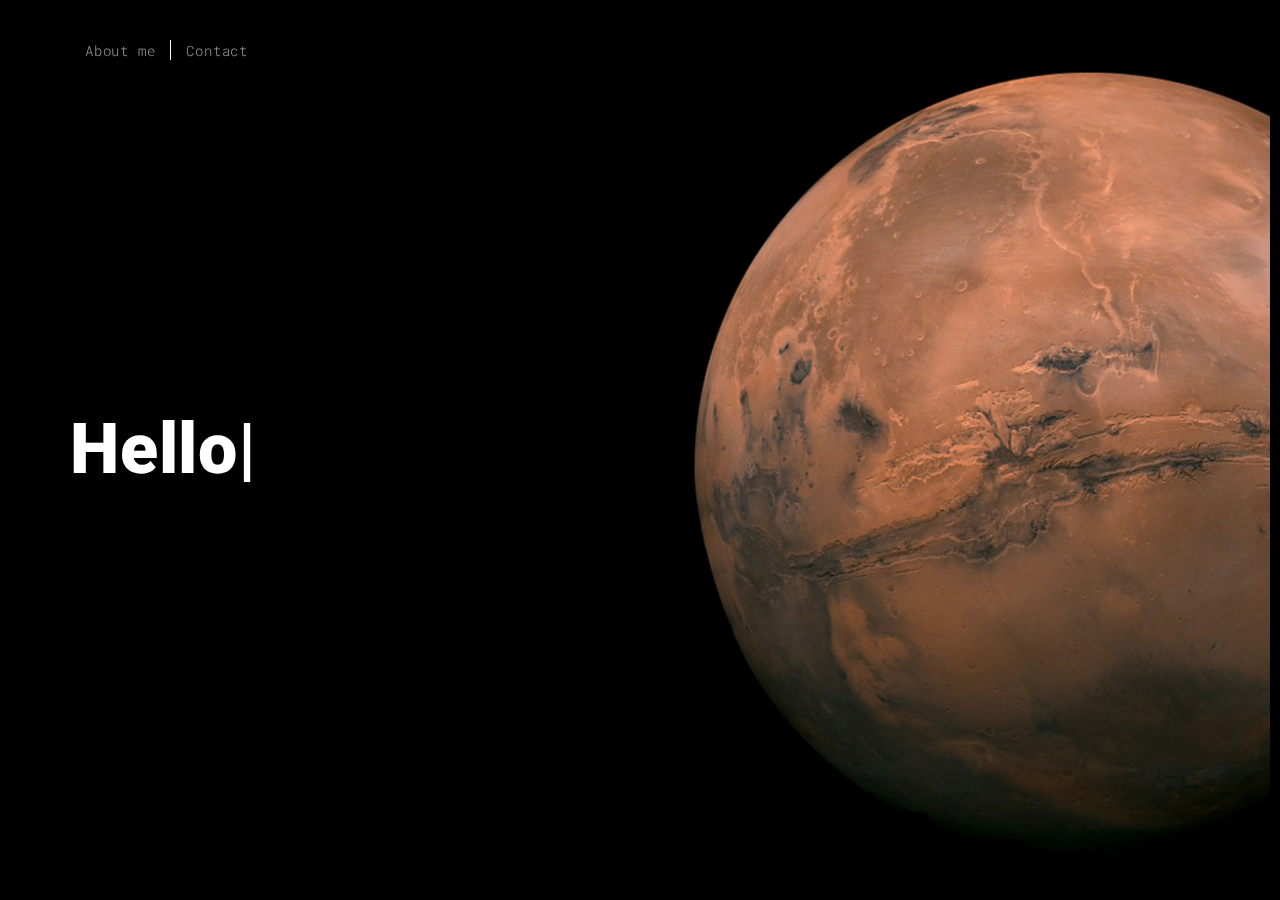
<file: index.html>
<!DOCTYPE html>
<html lang="en">
  <head>
    <meta charset="UTF-8" />
    <meta content="IE=edge" http-equiv="X-UA-Compatible" />
    <meta content="width=device-width,initial-scale=1" name="viewport" />
    <meta content="description" name="description" />
    <meta name="google" content="notranslate" />
    <meta name="msapplication-tap-highlight" content="no" />
    <link href="./images/web-icon.png" rel="icon" />
    <title>Starboy</title>

    <link href="./css/style.css" rel="stylesheet" />
  </head>

  <body class="minimal">
    <div id="site-border-left"></div>
    <div id="site-border-right"></div>
    <div id="site-border-top"></div>
    <div id="site-border-bottom"></div>
    <header>
      <nav class="navbar navbar-fixed-top navbar-inverse">
        <div class="container">
          <button
            type="button"
            class="navbar-toggle collapsed"
            data-toggle="collapse"
            data-target="#navbar-collapse"
            aria-expanded="false"
          >
            <span class="sr-only">Toggle navigation</span>
            <span class="icon-bar"></span>
            <span class="icon-bar"></span>
            <span class="icon-bar"></span>
          </button>

          <div class="collapse navbar-collapse" id="navbar-collapse">
            <ul class="nav navbar-nav">
              <li><a href="./about.html" title="">About me</a></li>
              <li><a href="./contact.html" title="">Contact</a></li>
            </ul>
          </div>
        </div>
      </nav>
    </header>
    <div
      class="hero-full-container background-image-container white-text-container"
      style="background-image: url('./images/home.jpg')"
    >
      <div class="container">
        <div class="row">
          <div class="col-xs-12">
            <div class="hero-full-wrapper">
              <div class="text-content">
                <h1>
                  <!-- Hello,<br /> -->
                  <span id="typed-strings">
                    <span>Hello!</span>
                    <span>I'm Sam Skywalker.</span>
                    <span>I'm a Researcher & Developer..</span>
                    <span>I write code...</span>
                    <!-- <span>I'm a Dreamer...</span> -->
                    <span>:)</span>
                  </span>
                  <span id="typed"></span>
                </h1>
              </div>
            </div>
          </div>
        </div>
      </div>
    </div>

    <script>
      document.addEventListener("DOMContentLoaded", function (event) {
        type();
        movingBackgroundImage();
      });
    </script>

    <script type="text/javascript" src="./js/script.js"></script>
    <footer>
      <!-- &copy; 2023 starboy@skywalkersam.dev -->
    </footer>
  </body>
</html>
</file>
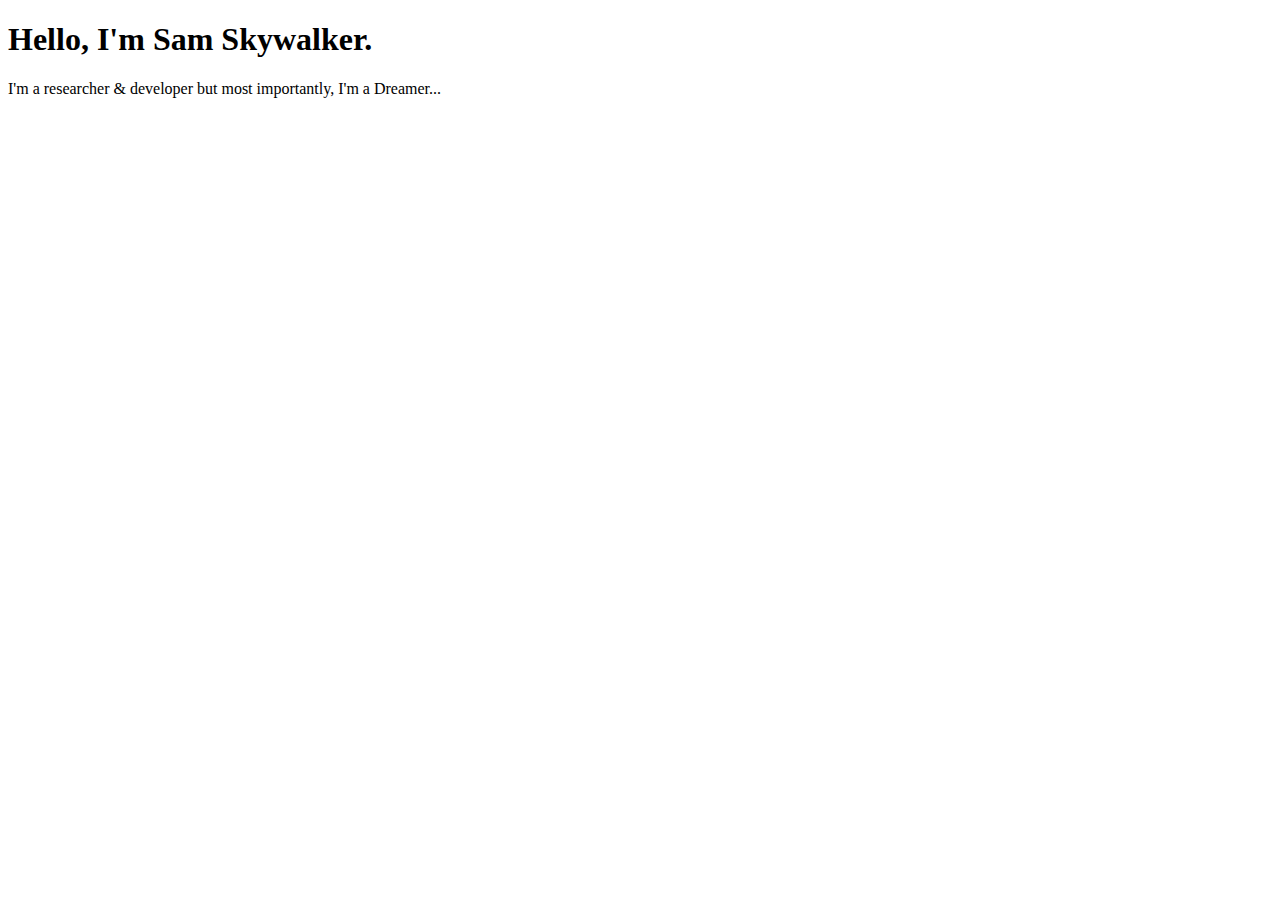
<file: src/index.html>
<!DOCTYPE html>
<html lang="en">
<head>
    <meta charset="UTF-8">
    <meta http-equiv="X-UA-Compatible" content="IE=edge">
    <meta name="viewport" content="width=device-width, initial-scale=1.0">
    <title>Starboy</title>
</head>
<body>
    <h1>Hello, I'm Sam Skywalker.</h1>
    <p>I'm a researcher & developer but most importantly, I'm a Dreamer...</p>
</body>
</html>
</file>
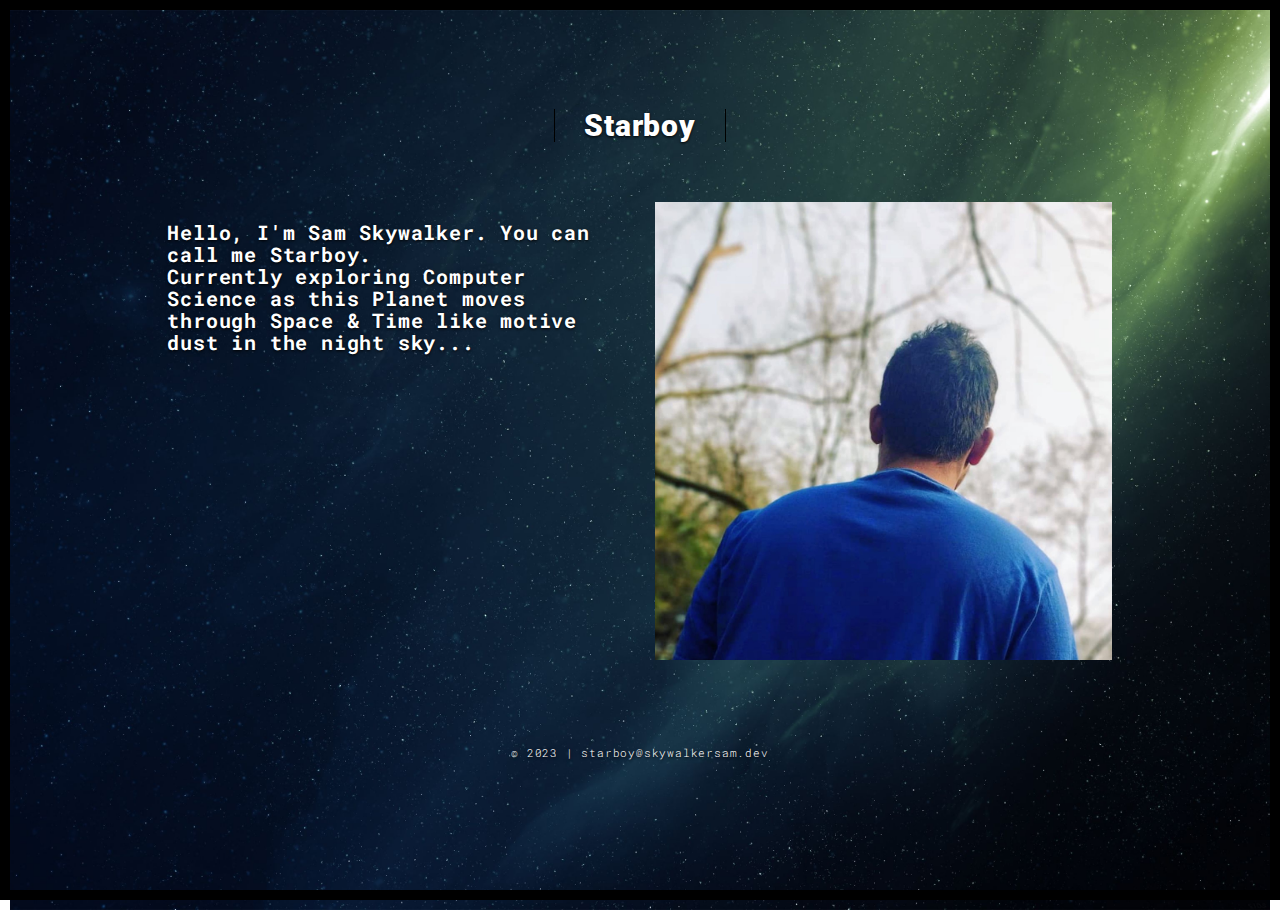
<file: about.html>
<!DOCTYPE html>
<html lang="en">
  <head>
    <meta charset="UTF-8" />
    <meta content="IE=edge" http-equiv="X-UA-Compatible" />
    <meta content="width=device-width,initial-scale=1" name="viewport" />
    <meta content="description" name="description" />
    <meta name="google" content="notranslate" />
    <meta name="msapplication-tap-highlight" content="no" />
    <link href="./images/web-icon.png" rel="icon" />
    <title>Starboy-About</title>
    <link href="./css/style.css" rel="stylesheet" />
  </head>

  <body class="">
    <div id="site-border-left"></div>
    <div id="site-border-right"></div>
    <div id="site-border-top"></div>
    <div id="site-border-bottom"></div>
    <div
      class="hero-full-container background-image-container white-text-container"
      style="background-image: url('./images/about.jpg')"
    >
    <div class="section-container">
      <div class="container">
        <div class="row">
          <div class="col-xs-12">
            <div class="section-container-spacer text-center">
              <h1 class="h2">Starboy</h1>
            </div>

            <div class="row">
              <div class="col-md-10 col-md-offset-1">
                <div class="row">
                  <div class="col-xs-12 col-md-6">
                    <h3>Hello, I'm Sam Skywalker. You can call me Starboy. <br> Currently exploring Computer Science as this Planet moves through Space & Time like motive dust in the night sky...
                    </h3>

                  </div>
                  <div class="col-xs-12 col-md-6">
                    <img
                      src="./images/starboy.jpg"
                      class="img-responsive"
                      alt="Profile Picture"
                    />
                  </div>
                </div>
              </div>
            </div>
          </div>
        </div>
      </div>
    </div>

    <footer class="footer-container text-center">
      <div class="container">
        <div class="row">
          <div class="col-xs-12">
            <p>© 2023 | starboy@skywalkersam.dev</p>
          </div>
        </div>
      </div>
    </footer>

    <script>
      document.addEventListener("DOMContentLoaded", function (event) {
        navActivePage();
      });
    </script>
    <script type="text/javascript" src="./js/script.js"></script>
    <footer>
      <!-- &copy; 2023 starboy@skywalkersam.dev -->
    </footer>
  </body>
</html>
</file>
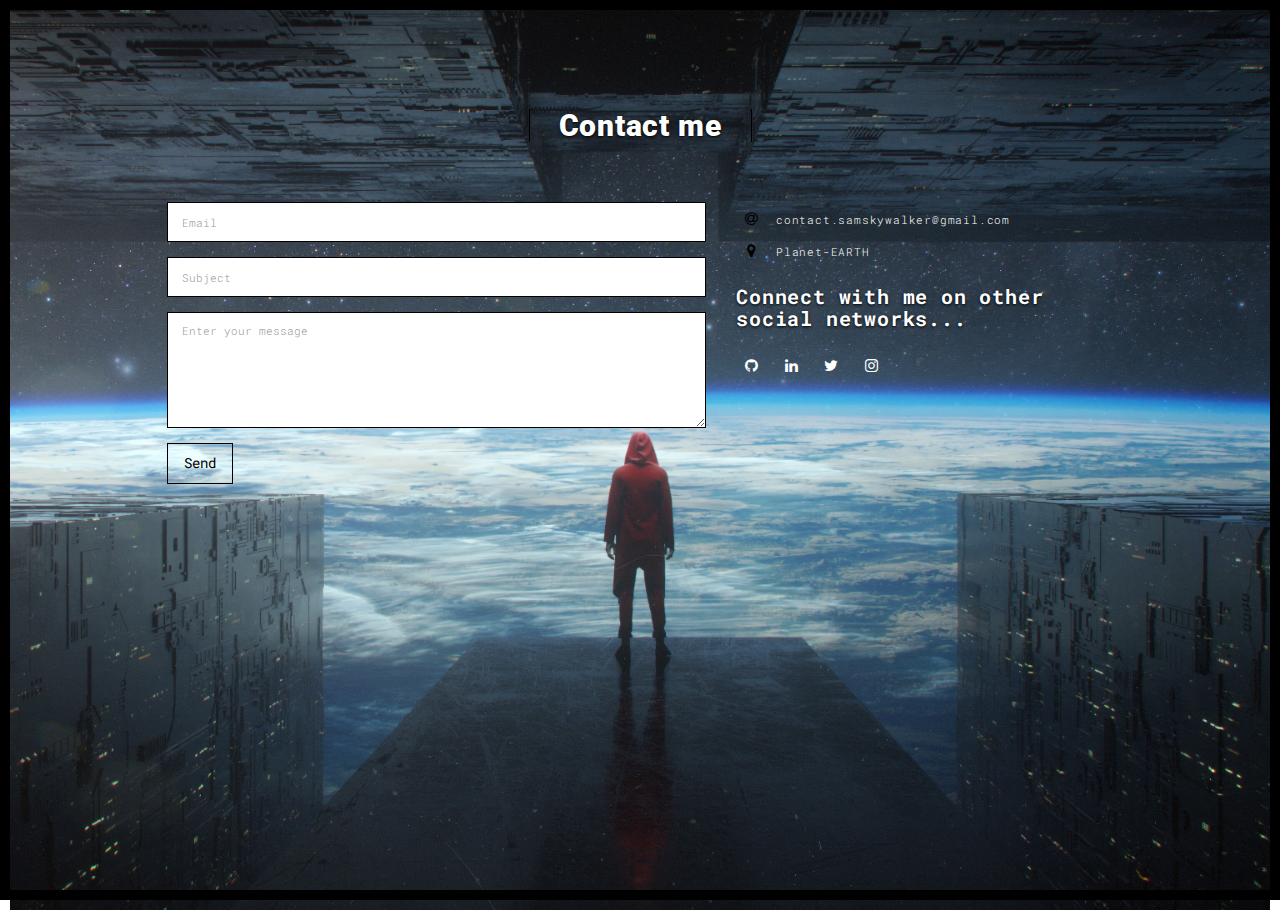
<file: contact.html>
<!DOCTYPE html>
<html lang="en">
  <head>
    <meta charset="UTF-8" />
    <meta content="IE=edge" http-equiv="X-UA-Compatible" />
    <meta content="width=device-width,initial-scale=1" name="viewport" />
    <meta content="description" name="description" />
    <meta name="google" content="notranslate" />
    <meta name="msapplication-tap-highlight" content="no" />
    <link href="./images/web-icon.png" rel="icon" />
    <title>Starboy-Contact</title>
    <link href="./css/style.css" rel="stylesheet" />
  </head>

  <body class="">
    <div id="site-border-left"></div>
    <div id="site-border-right"></div>
    <div id="site-border-top"></div>
    <div id="site-border-bottom"></div>
    <div
      class="hero-full-container background-image-container white-text-container"
      style="background-image: url('./images/contact.jpg')"
    >
    <div class="section-container">
      <div class="container">
        <div class="row">
          <div class="col-xs-12">
            <div class="section-container-spacer text-center">
              <h1 class="h2">Contact me</h1>
            </div>

            <div class="row">
              <div class="col-md-10 col-md-offset-1">
                <form action="./thankyou.html">
                  <div class="row">
                    <div class="col-md-7">
                      <div class="form-group">
                        <input
                          name="email"
                          type="email"
                          class="form-control"
                          id="email"
                          placeholder="Email"
                          required="True"
                        />
                      </div>
                      <div class="form-group">
                        <input
                          name="subject"
                          type="text"
                          class="form-control"
                          id="subject"
                          placeholder="Subject"
                        />
                      </div>
                      <div class="form-group">
                        <textarea
                          name="message"
                          class="form-control"
                          rows="5"
                          placeholder="Enter your message"
                        ></textarea>
                      </div>
                      <button type="submit" class="btn btn-default btn-lg">
                        Send
                      </button>
                    </div>
                    <div class="col-md-5 address-container">
                      <ul class="list-unstyled">
                        <!-- <li>
                          <span class="fa-icon">
                            <i class="fa fa-phone" aria-hidden="true"></i>
                          </span>
                          +1
                        </li> -->
                        <li>
                          <span class="fa-icon">
                            <i class="fa fa-at" aria-hidden="true"></i>
                          </span>
                          <a href="mailto:contact.samskywalker@gmail.com">contact.samskywalker@gmail.com</a>
                        </li>
                        <li>
                          <span class="fa-icon">
                            <i
                              class="fa fa fa-map-marker"
                              aria-hidden="true"
                            ></i>
                          </span>
                          <a href="https://eyes.nasa.gov/apps/earth/#/">Planet-EARTH</a>
                        </li>
                      </ul>
                      <h3>Connect with me on other social networks...</h3>
                      <a
                        href="https://github.com/skywalkerSam/"
                        title="Github"
                        class="fa-icon"
                      >
                        <i class="fa fa-github"></i>
                      </a>

                      <a
                        href="http://www.linkedin.com/in/skywalkersam/"
                        title="LinkedIn"
                        class="fa-icon"
                      >
                        <i class="fa fa-linkedin"></i>
                      </a>

                      <a
                        href="http://www.twitter.com/skywalkerSam_/"
                        title="Twitter"
                        class="fa-icon"
                      >
                        <i class="fa fa-twitter"></i>
                      </a>

                      <a
                        href="https://www.instagram.com/skywalkersam_/"
                        title="Instagram"
                        class="fa-icon"
                      >
                        <i class="fa fa-instagram"></i>
                      </a>
                    </div>
                  </div>
                </form>
              </div>
            </div>
          </div>
        </div>
      </div>
    </div>
    <!-- <div>
      <p>
      Try my other websites: <br>
      1. <a href="https://skywalkersam.dev/">skywalkersam.dev</a> <br>
      2. <a href="https://skywalkersam.net/">skywalkersam.net</a> <br>
      3. <a href="https://skywalkersam.github.io/">skywalkersam.github.io</a> <br>
      4. <a href="https://skywalkersam.pythonanywhere.com/">skywalkersam.pythonanywhere.com</a> <br>
      5. <a href="https://testing.skywalkersam.dev/">testing.skywalkersam.dev</a> <br>
    </p>
    </div> -->
    <footer class="footer-container text-center">
      <div class="container">
        <div class="row">
          <div class="col-xs-12">
            <!-- <p>© 2023 | starboy@skywalkersam.dev</p> -->
          </div>
        </div>
      </div>
    </footer>

    <script>
      document.addEventListener("DOMContentLoaded", function (event) {
        navActivePage();
      });
    </script>
    <script type="text/javascript" src="./js/script.js"></script>
    <footer>
      <!-- &copy; 2023 starboy@skywalkersam.dev -->
    </footer>
  </body>
</html>
</file>
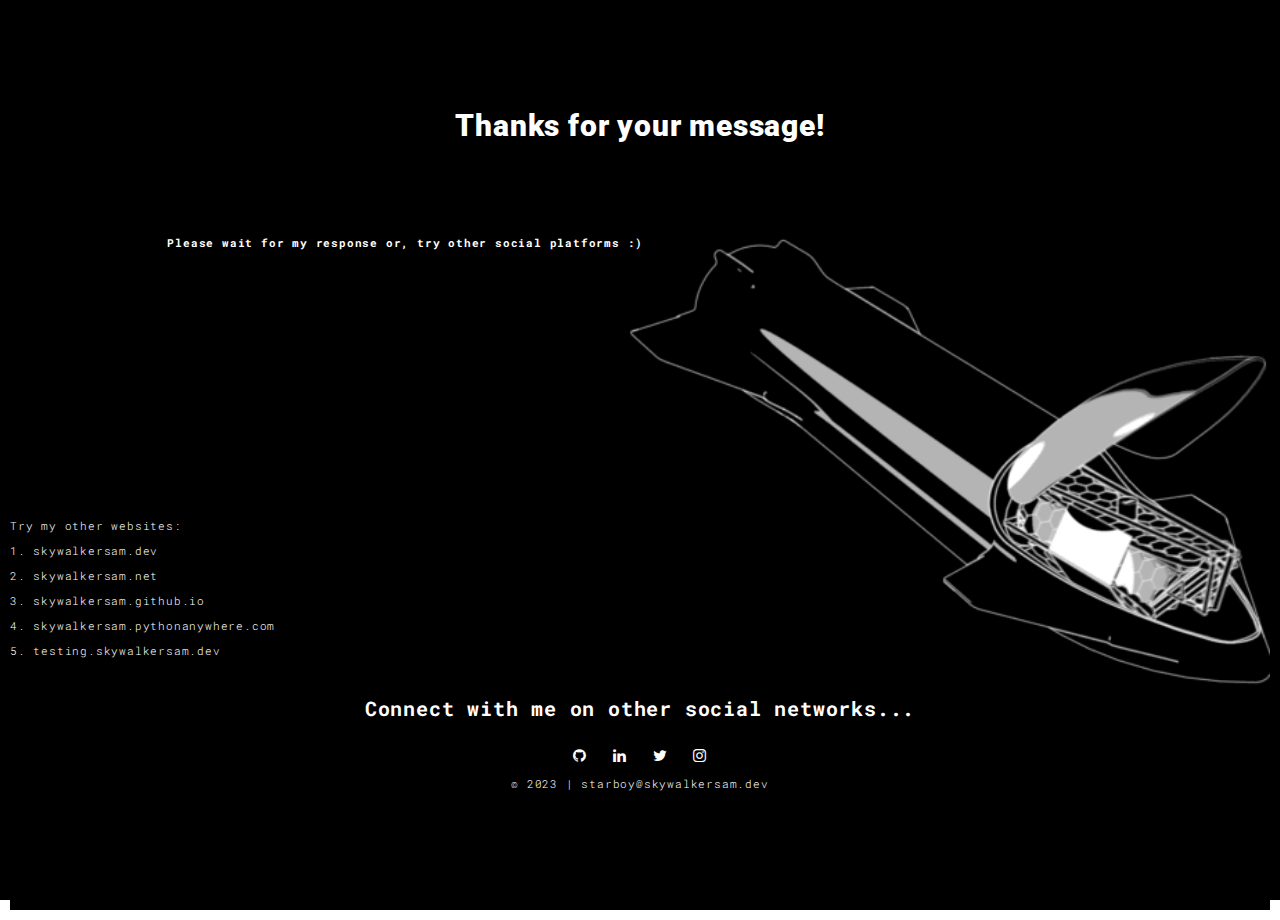
<file: thankyou.html>
<!DOCTYPE html>
<html lang="en">

<head>
  <meta charset="UTF-8">
  <meta content="IE=edge" http-equiv="X-UA-Compatible">
  <meta content="width=device-width,initial-scale=1" name="viewport">
  <meta content="description" name="description">
  <meta name="google" content="notranslate" />
  <meta name="msapplication-tap-highlight" content="no">
  <link href="./images/web-icon.png" rel="icon">
  <title>Starboy-Thanks</title>
  <link href="./css/style.css" rel="stylesheet"></head>

<body class="">
<div id="site-border-left"></div>
<div id="site-border-right"></div>
<div id="site-border-top"></div>
<div id="site-border-bottom"></div>
    <div
      class="hero-full-container background-image-container white-text-container"
      style="background-image: url('./images/farewell.gif')"
    >

<div class="section-container">
    <div class="container">
      <div class="row">
        <div class="col-xs-12">
          <div class="section-container-spacer text-center">
            <h1 class="h2">Thanks for your message!</h1>
          </div>
          
          <div class="row">
            <div class="col-md-10 col-md-offset-1">
              <br>
               <h4>Please wait for my response or, try other social platforms :)</h4>
               <br>
               <br>
               <br>
               <br>
               <br>
               <br>
               <br>
            </div>

          </div>
         
       </div>
      </div>
    </div>
  </div>
  

<div>
  <p>
  Try my other websites: <br>
  1. <a href="https://skywalkersam.dev/">skywalkersam.dev</a> <br>
  2. <a href="https://skywalkersam.net/">skywalkersam.net</a> <br>
  3. <a href="https://skywalkersam.github.io/">skywalkersam.github.io</a> <br>
  4. <a href="https://skywalkersam.pythonanywhere.com/">skywalkersam.pythonanywhere.com</a> <br>
  5. <a href="https://testing.skywalkersam.dev/">testing.skywalkersam.dev</a> <br>
</p>
</div>
<footer class="footer-container text-center">
  <div class="container">
    <div class="row">
      <div class="col-xs-12">
        <h3>Connect with me on other social networks...</h3>
                      <a
                        href="https://github.com/skywalkerSam/"
                        title="Github"
                        class="fa-icon"
                      >
                        <i class="fa fa-github"></i>
                      </a>

                      <a
                        href="http://www.linkedin.com/in/skywalkersam/"
                        title="LinkedIn"
                        class="fa-icon"
                      >
                        <i class="fa fa-linkedin"></i>
                      </a>

                      <a
                        href="http://www.twitter.com/skywalkerSam_/"
                        title="Twitter"
                        class="fa-icon"
                      >
                        <i class="fa fa-twitter"></i>
                      </a>

                      <a
                        href="https://www.instagram.com/skywalkersam_/"
                        title="Instagram"
                        class="fa-icon"
                      >
                        <i class="fa fa-instagram"></i>
                      </a>
      </div>
      <div class="col-xs-12">
        <p>© 2023 | starboy@skywalkersam.dev</p>
      </div>
    </div>
  </div>
</footer>

<script>
  document.addEventListener("DOMContentLoaded", function (event) {
     navActivePage();
  });
</script>
  <script type="text/javascript" src="./js/script.js"></script>
  <footer>
    <!-- &copy; 2023 starboy@skywalkersam.dev -->
  </footer>
</body>

</html>
</file>
<file: css/style.css>
@import url(https://fonts.googleapis.com/css?family=Roboto:900|Roboto+Mono:300,400,700);@import url(https://maxcdn.bootstrapcdn.com/font-awesome/4.7.0/css/font-awesome.min.css);/*!
 * Bootstrap v3.3.7 (http://getbootstrap.com)
 * Copyright 2011-2016 Twitter, Inc.
 * Licensed under MIT (https://github.com/twbs/bootstrap/blob/master/LICENSE)
 */
/*! normalize.css v3.0.3 | MIT License | github.com/necolas/normalize.css */html{font-family:sans-serif;-ms-text-size-adjust:100%;-webkit-text-size-adjust:100%}body{margin:0}article,aside,details,figcaption,figure,footer,header,hgroup,main,menu,nav,section,summary{display:block}audio,canvas,progress,video{display:inline-block;vertical-align:baseline}audio:not([controls]){display:none;height:0}[hidden],template{display:none}a{background-color:transparent}a:active,a:hover{outline:0}abbr[title]{border-bottom:1px dotted}b,strong{font-weight:700}dfn{font-style:italic}h1{font-size:2em;margin:.67em 0}mark{background:#ff0;color:#000}small{font-size:80%}sub,sup{font-size:75%;line-height:0;position:relative;vertical-align:baseline}sup{top:-.5em}sub{bottom:-.25em}img{border:0}svg:not(:root){overflow:hidden}figure{margin:1em 40px}hr{box-sizing:content-box;height:0}pre{overflow:auto}code,kbd,pre,samp{font-family:monospace,monospace;font-size:1em}button,input,optgroup,select,textarea{color:inherit;font:inherit;margin:0}button{overflow:visible}button,select{text-transform:none}button,html input[type=button],input[type=reset],input[type=submit]{-webkit-appearance:button;cursor:pointer}button[disabled],html input[disabled]{cursor:default}button::-moz-focus-inner,input::-moz-focus-inner{border:0;padding:0}input{line-height:normal}input[type=checkbox],input[type=radio]{box-sizing:border-box;padding:0}input[type=number]::-webkit-inner-spin-button,input[type=number]::-webkit-outer-spin-button{height:auto}input[type=search]{-webkit-appearance:textfield;box-sizing:content-box}input[type=search]::-webkit-search-cancel-button,input[type=search]::-webkit-search-decoration{-webkit-appearance:none}fieldset{border:1px solid silver;margin:0 2px;padding:.35em .625em .75em}textarea{overflow:auto}optgroup{font-weight:700}table{border-collapse:collapse;border-spacing:0}td,th{padding:0}

/*! Source: https://github.com/h5bp/html5-boilerplate/blob/master/src/css/main.css */@media print{*,:after,:before{background:transparent!important;color:#000!important;box-shadow:none!important;text-shadow:none!important}a,a:visited{text-decoration:underline}a[href]:after{content:" (" attr(href) ")"}abbr[title]:after{content:" (" attr(title) ")"}a[href^="#"]:after,a[href^="javascript:"]:after{content:""}blockquote,pre{border:1px solid #999;page-break-inside:avoid}thead{display:table-header-group}img,tr{page-break-inside:avoid}img{max-width:100%!important}h2,h3,p{orphans:3;widows:3}h2,h3{page-break-after:avoid}.navbar{display:none}.btn>.caret,.dropup>.btn>.caret{border-top-color:#000!important}.label{border:1px solid #000}.table{border-collapse:collapse!important}.table td,.table th{background-color:#fff!important}.table-bordered td,.table-bordered th{border:1px solid #ddd!important}}*,:after,:before{-webkit-box-sizing:border-box;-moz-box-sizing:border-box;box-sizing:border-box}html{font-size:10px;-webkit-tap-highlight-color:transparent}body{font-family:Roboto Mono,Helvetica,Arial,sans-serif;font-size:11px;line-height:1.78;color:#000;background-color:#fff}button,input,select,textarea{font-family:inherit;font-size:inherit;line-height:inherit}a{color:#001aff;text-decoration:none}a:focus,a:hover{color:#0012b3;text-decoration:underline}a:focus{outline:5px auto -webkit-focus-ring-color;outline-offset:-2px}figure{margin:0}img{vertical-align:middle}.img-responsive{display:block;max-width:100%;height:auto}.img-rounded{border-radius:0}.img-thumbnail{padding:4px;line-height:1.78;background-color:#fff;border:1px solid #ddd;border-radius:0;-webkit-transition:all .2s ease-in-out;-o-transition:all .2s ease-in-out;transition:all .2s ease-in-out;display:inline-block;max-width:100%;height:auto}.img-circle{border-radius:50%}hr{margin-top:19px;margin-bottom:19px;border:0;border-top:1px solid #eee}.sr-only{position:absolute;width:1px;height:1px;margin:-1px;padding:0;overflow:hidden;clip:rect(0,0,0,0);border:0}.sr-only-focusable:active,.sr-only-focusable:focus{position:static;width:auto;height:auto;margin:0;overflow:visible;clip:auto}[role=button]{cursor:pointer}.h1,.h2,.h3,.h4,.h5,.h6,h1,h2,h3,h4,h5,h6{font-family:Roboto Mono,Helvetica,Arial,sans-serif;font-weight:700;line-height:1.1;color:#000}.h1 .small,.h1 small,.h2 .small,.h2 small,.h3 .small,.h3 small,.h4 .small,.h4 small,.h5 .small,.h5 small,.h6 .small,.h6 small,h1 .small,h1 small,h2 .small,h2 small,h3 .small,h3 small,h4 .small,h4 small,h5 .small,h5 small,h6 .small,h6 small{font-weight:400;line-height:1;color:#777}.h1,.h2,.h3,h1,h2,h3{margin-top:19px;margin-bottom:9.5px}.h1 .small,.h1 small,.h2 .small,.h2 small,.h3 .small,.h3 small,h1 .small,h1 small,h2 .small,h2 small,h3 .small,h3 small{font-size:65%}.h4,.h5,.h6,h4,h5,h6{margin-top:9.5px;margin-bottom:9.5px}.h4 .small,.h4 small,.h5 .small,.h5 small,.h6 .small,.h6 small,h4 .small,h4 small,h5 .small,h5 small,h6 .small,h6 small{font-size:75%}.h1,h1{font-size:70px}.h2,h2{font-size:30px}.h3,h3{font-size:20px}.h4,.h5,h4,h5{font-size:11px}.h6,h6{font-size:10px}p{margin:0 0 9.5px}.lead{margin-bottom:19px;font-size:12px;font-weight:300;line-height:1.4}@media (min-width:768px){.lead{font-size:16.5px}}.small,small{font-size:90%}.mark,mark{background-color:#fcf8e3;padding:.2em}.text-left{text-align:left}.text-right{text-align:right}.text-center{text-align:center}.text-justify{text-align:justify}.text-nowrap{white-space:nowrap}.text-lowercase{text-transform:lowercase}.initialism,.text-uppercase{text-transform:uppercase}.text-capitalize{text-transform:capitalize}.text-muted{color:#777}.text-primary{color:#001aff}a.text-primary:focus,a.text-primary:hover{color:#0015cc}.text-success{color:#fff}a.text-success:focus,a.text-success:hover{color:#e6e6e6}.text-info{color:#31708f}a.text-info:focus,a.text-info:hover{color:#245269}.text-warning{color:#8a6d3b}a.text-warning:focus,a.text-warning:hover{color:#66512c}.text-danger{color:#fff}a.text-danger:focus,a.text-danger:hover{color:#e6e6e6}.bg-primary{color:#fff;background-color:#001aff}a.bg-primary:focus,a.bg-primary:hover{background-color:#0015cc}.bg-success,a.bg-success:focus,a.bg-success:hover{background-color:#000}.bg-info{background-color:#d9edf7}a.bg-info:focus,a.bg-info:hover{background-color:#afd9ee}.bg-warning{background-color:#fcf8e3}a.bg-warning:focus,a.bg-warning:hover{background-color:#f7ecb5}.bg-danger{background-color:red}a.bg-danger:focus,a.bg-danger:hover{background-color:#c00}.page-header{padding-bottom:8.5px;margin:38px 0 19px;border-bottom:1px solid #eee}ol,ul{margin-top:0;margin-bottom:9.5px}ol ol,ol ul,ul ol,ul ul{margin-bottom:0}.list-inline,.list-unstyled{padding-left:0;list-style:none}.list-inline{margin-left:-5px}.list-inline>li{display:inline-block;padding-left:5px;padding-right:5px}dl{margin-top:0;margin-bottom:19px}dd,dt{line-height:1.78}dt{font-weight:700}dd{margin-left:0}.dl-horizontal dd:after,.dl-horizontal dd:before{content:" ";display:table}.dl-horizontal dd:after{clear:both}@media (min-width:768px){.dl-horizontal dt{float:left;width:160px;clear:left;text-align:right;overflow:hidden;text-overflow:ellipsis;white-space:nowrap}.dl-horizontal dd{margin-left:180px}}abbr[data-original-title],abbr[title]{cursor:help;border-bottom:1px dotted #777}.initialism{font-size:90%}blockquote{padding:9.5px 19px;margin:0 0 19px;font-size:13.75px;border-left:5px solid #eee}blockquote ol:last-child,blockquote p:last-child,blockquote ul:last-child{margin-bottom:0}blockquote .small,blockquote footer,blockquote small{display:block;font-size:80%;line-height:1.78;color:#777}blockquote .small:before,blockquote footer:before,blockquote small:before{content:"\2014   \A0"}.blockquote-reverse,blockquote.pull-right{padding-right:15px;padding-left:0;border-right:5px solid #eee;border-left:0;text-align:right}.blockquote-reverse .small:before,.blockquote-reverse footer:before,.blockquote-reverse small:before,blockquote.pull-right .small:before,blockquote.pull-right footer:before,blockquote.pull-right small:before{content:""}.blockquote-reverse .small:after,.blockquote-reverse footer:after,.blockquote-reverse small:after,blockquote.pull-right .small:after,blockquote.pull-right footer:after,blockquote.pull-right small:after{content:"\A0   \2014"}address{margin-bottom:19px;font-style:normal;line-height:1.78}code,kbd,pre,samp{font-family:Menlo,Monaco,Consolas,Courier New,monospace}code{color:#c7254e;background-color:#f9f2f4}code,kbd{padding:2px 4px;font-size:90%;border-radius:0}kbd{color:#fff;background-color:#333;box-shadow:inset 0 -1px 0 rgba(0,0,0,.25)}kbd kbd{padding:0;font-size:100%;font-weight:700;box-shadow:none}pre{display:block;padding:9px;margin:0 0 9.5px;font-size:10px;line-height:1.78;word-break:break-all;word-wrap:break-word;color:#333;background-color:#f5f5f5;border:1px solid #ccc;border-radius:0}pre code{padding:0;font-size:inherit;color:inherit;white-space:pre-wrap;background-color:transparent;border-radius:0}.pre-scrollable{max-height:340px;overflow-y:scroll}.container{margin-right:auto;margin-left:auto;padding-left:15px;padding-right:15px}.container:after,.container:before{content:" ";display:table}.container:after{clear:both}@media (min-width:768px){.container{width:750px}}@media (min-width:992px){.container{width:970px}}@media (min-width:1200px){.container{width:1170px}}.container-fluid{margin-right:auto;margin-left:auto;padding-left:15px;padding-right:15px}.container-fluid:after,.container-fluid:before{content:" ";display:table}.container-fluid:after{clear:both}.row{margin-left:-15px;margin-right:-15px}.row:after,.row:before{content:" ";display:table}.row:after{clear:both}.col-lg-1,.col-lg-2,.col-lg-3,.col-lg-4,.col-lg-5,.col-lg-6,.col-lg-7,.col-lg-8,.col-lg-9,.col-lg-10,.col-lg-11,.col-lg-12,.col-md-1,.col-md-2,.col-md-3,.col-md-4,.col-md-5,.col-md-6,.col-md-7,.col-md-8,.col-md-9,.col-md-10,.col-md-11,.col-md-12,.col-sm-1,.col-sm-2,.col-sm-3,.col-sm-4,.col-sm-5,.col-sm-6,.col-sm-7,.col-sm-8,.col-sm-9,.col-sm-10,.col-sm-11,.col-sm-12,.col-xs-1,.col-xs-2,.col-xs-3,.col-xs-4,.col-xs-5,.col-xs-6,.col-xs-7,.col-xs-8,.col-xs-9,.col-xs-10,.col-xs-11,.col-xs-12{position:relative;min-height:1px;padding-left:15px;padding-right:15px}.col-xs-1,.col-xs-2,.col-xs-3,.col-xs-4,.col-xs-5,.col-xs-6,.col-xs-7,.col-xs-8,.col-xs-9,.col-xs-10,.col-xs-11,.col-xs-12{float:left}.col-xs-1{width:8.33333%}.col-xs-2{width:16.66667%}.col-xs-3{width:25%}.col-xs-4{width:33.33333%}.col-xs-5{width:41.66667%}.col-xs-6{width:50%}.col-xs-7{width:58.33333%}.col-xs-8{width:66.66667%}.col-xs-9{width:75%}.col-xs-10{width:83.33333%}.col-xs-11{width:91.66667%}.col-xs-12{width:100%}.col-xs-pull-0{right:auto}.col-xs-pull-1{right:8.33333%}.col-xs-pull-2{right:16.66667%}.col-xs-pull-3{right:25%}.col-xs-pull-4{right:33.33333%}.col-xs-pull-5{right:41.66667%}.col-xs-pull-6{right:50%}.col-xs-pull-7{right:58.33333%}.col-xs-pull-8{right:66.66667%}.col-xs-pull-9{right:75%}.col-xs-pull-10{right:83.33333%}.col-xs-pull-11{right:91.66667%}.col-xs-pull-12{right:100%}.col-xs-push-0{left:auto}.col-xs-push-1{left:8.33333%}.col-xs-push-2{left:16.66667%}.col-xs-push-3{left:25%}.col-xs-push-4{left:33.33333%}.col-xs-push-5{left:41.66667%}.col-xs-push-6{left:50%}.col-xs-push-7{left:58.33333%}.col-xs-push-8{left:66.66667%}.col-xs-push-9{left:75%}.col-xs-push-10{left:83.33333%}.col-xs-push-11{left:91.66667%}.col-xs-push-12{left:100%}.col-xs-offset-0{margin-left:0}.col-xs-offset-1{margin-left:8.33333%}.col-xs-offset-2{margin-left:16.66667%}.col-xs-offset-3{margin-left:25%}.col-xs-offset-4{margin-left:33.33333%}.col-xs-offset-5{margin-left:41.66667%}.col-xs-offset-6{margin-left:50%}.col-xs-offset-7{margin-left:58.33333%}.col-xs-offset-8{margin-left:66.66667%}.col-xs-offset-9{margin-left:75%}.col-xs-offset-10{margin-left:83.33333%}.col-xs-offset-11{margin-left:91.66667%}.col-xs-offset-12{margin-left:100%}@media (min-width:768px){.col-sm-1,.col-sm-2,.col-sm-3,.col-sm-4,.col-sm-5,.col-sm-6,.col-sm-7,.col-sm-8,.col-sm-9,.col-sm-10,.col-sm-11,.col-sm-12{float:left}.col-sm-1{width:8.33333%}.col-sm-2{width:16.66667%}.col-sm-3{width:25%}.col-sm-4{width:33.33333%}.col-sm-5{width:41.66667%}.col-sm-6{width:50%}.col-sm-7{width:58.33333%}.col-sm-8{width:66.66667%}.col-sm-9{width:75%}.col-sm-10{width:83.33333%}.col-sm-11{width:91.66667%}.col-sm-12{width:100%}.col-sm-pull-0{right:auto}.col-sm-pull-1{right:8.33333%}.col-sm-pull-2{right:16.66667%}.col-sm-pull-3{right:25%}.col-sm-pull-4{right:33.33333%}.col-sm-pull-5{right:41.66667%}.col-sm-pull-6{right:50%}.col-sm-pull-7{right:58.33333%}.col-sm-pull-8{right:66.66667%}.col-sm-pull-9{right:75%}.col-sm-pull-10{right:83.33333%}.col-sm-pull-11{right:91.66667%}.col-sm-pull-12{right:100%}.col-sm-push-0{left:auto}.col-sm-push-1{left:8.33333%}.col-sm-push-2{left:16.66667%}.col-sm-push-3{left:25%}.col-sm-push-4{left:33.33333%}.col-sm-push-5{left:41.66667%}.col-sm-push-6{left:50%}.col-sm-push-7{left:58.33333%}.col-sm-push-8{left:66.66667%}.col-sm-push-9{left:75%}.col-sm-push-10{left:83.33333%}.col-sm-push-11{left:91.66667%}.col-sm-push-12{left:100%}.col-sm-offset-0{margin-left:0}.col-sm-offset-1{margin-left:8.33333%}.col-sm-offset-2{margin-left:16.66667%}.col-sm-offset-3{margin-left:25%}.col-sm-offset-4{margin-left:33.33333%}.col-sm-offset-5{margin-left:41.66667%}.col-sm-offset-6{margin-left:50%}.col-sm-offset-7{margin-left:58.33333%}.col-sm-offset-8{margin-left:66.66667%}.col-sm-offset-9{margin-left:75%}.col-sm-offset-10{margin-left:83.33333%}.col-sm-offset-11{margin-left:91.66667%}.col-sm-offset-12{margin-left:100%}}@media (min-width:992px){.col-md-1,.col-md-2,.col-md-3,.col-md-4,.col-md-5,.col-md-6,.col-md-7,.col-md-8,.col-md-9,.col-md-10,.col-md-11,.col-md-12{float:left}.col-md-1{width:8.33333%}.col-md-2{width:16.66667%}.col-md-3{width:25%}.col-md-4{width:33.33333%}.col-md-5{width:41.66667%}.col-md-6{width:50%}.col-md-7{width:58.33333%}.col-md-8{width:66.66667%}.col-md-9{width:75%}.col-md-10{width:83.33333%}.col-md-11{width:91.66667%}.col-md-12{width:100%}.col-md-pull-0{right:auto}.col-md-pull-1{right:8.33333%}.col-md-pull-2{right:16.66667%}.col-md-pull-3{right:25%}.col-md-pull-4{right:33.33333%}.col-md-pull-5{right:41.66667%}.col-md-pull-6{right:50%}.col-md-pull-7{right:58.33333%}.col-md-pull-8{right:66.66667%}.col-md-pull-9{right:75%}.col-md-pull-10{right:83.33333%}.col-md-pull-11{right:91.66667%}.col-md-pull-12{right:100%}.col-md-push-0{left:auto}.col-md-push-1{left:8.33333%}.col-md-push-2{left:16.66667%}.col-md-push-3{left:25%}.col-md-push-4{left:33.33333%}.col-md-push-5{left:41.66667%}.col-md-push-6{left:50%}.col-md-push-7{left:58.33333%}.col-md-push-8{left:66.66667%}.col-md-push-9{left:75%}.col-md-push-10{left:83.33333%}.col-md-push-11{left:91.66667%}.col-md-push-12{left:100%}.col-md-offset-0{margin-left:0}.col-md-offset-1{margin-left:8.33333%}.col-md-offset-2{margin-left:16.66667%}.col-md-offset-3{margin-left:25%}.col-md-offset-4{margin-left:33.33333%}.col-md-offset-5{margin-left:41.66667%}.col-md-offset-6{margin-left:50%}.col-md-offset-7{margin-left:58.33333%}.col-md-offset-8{margin-left:66.66667%}.col-md-offset-9{margin-left:75%}.col-md-offset-10{margin-left:83.33333%}.col-md-offset-11{margin-left:91.66667%}.col-md-offset-12{margin-left:100%}}@media (min-width:1200px){.col-lg-1,.col-lg-2,.col-lg-3,.col-lg-4,.col-lg-5,.col-lg-6,.col-lg-7,.col-lg-8,.col-lg-9,.col-lg-10,.col-lg-11,.col-lg-12{float:left}.col-lg-1{width:8.33333%}.col-lg-2{width:16.66667%}.col-lg-3{width:25%}.col-lg-4{width:33.33333%}.col-lg-5{width:41.66667%}.col-lg-6{width:50%}.col-lg-7{width:58.33333%}.col-lg-8{width:66.66667%}.col-lg-9{width:75%}.col-lg-10{width:83.33333%}.col-lg-11{width:91.66667%}.col-lg-12{width:100%}.col-lg-pull-0{right:auto}.col-lg-pull-1{right:8.33333%}.col-lg-pull-2{right:16.66667%}.col-lg-pull-3{right:25%}.col-lg-pull-4{right:33.33333%}.col-lg-pull-5{right:41.66667%}.col-lg-pull-6{right:50%}.col-lg-pull-7{right:58.33333%}.col-lg-pull-8{right:66.66667%}.col-lg-pull-9{right:75%}.col-lg-pull-10{right:83.33333%}.col-lg-pull-11{right:91.66667%}.col-lg-pull-12{right:100%}.col-lg-push-0{left:auto}.col-lg-push-1{left:8.33333%}.col-lg-push-2{left:16.66667%}.col-lg-push-3{left:25%}.col-lg-push-4{left:33.33333%}.col-lg-push-5{left:41.66667%}.col-lg-push-6{left:50%}.col-lg-push-7{left:58.33333%}.col-lg-push-8{left:66.66667%}.col-lg-push-9{left:75%}.col-lg-push-10{left:83.33333%}.col-lg-push-11{left:91.66667%}.col-lg-push-12{left:100%}.col-lg-offset-0{margin-left:0}.col-lg-offset-1{margin-left:8.33333%}.col-lg-offset-2{margin-left:16.66667%}.col-lg-offset-3{margin-left:25%}.col-lg-offset-4{margin-left:33.33333%}.col-lg-offset-5{margin-left:41.66667%}.col-lg-offset-6{margin-left:50%}.col-lg-offset-7{margin-left:58.33333%}.col-lg-offset-8{margin-left:66.66667%}.col-lg-offset-9{margin-left:75%}.col-lg-offset-10{margin-left:83.33333%}.col-lg-offset-11{margin-left:91.66667%}.col-lg-offset-12{margin-left:100%}}table{background-color:transparent}caption{padding-top:8px;padding-bottom:8px;color:#777}caption,th{text-align:left}.table{width:100%;max-width:100%;margin-bottom:19px}.table>tbody>tr>td,.table>tbody>tr>th,.table>tfoot>tr>td,.table>tfoot>tr>th,.table>thead>tr>td,.table>thead>tr>th{padding:8px;line-height:1.78;vertical-align:top;border-top:1px solid #ddd}.table>thead>tr>th{vertical-align:bottom;border-bottom:2px solid #ddd}.table>caption+thead>tr:first-child>td,.table>caption+thead>tr:first-child>th,.table>colgroup+thead>tr:first-child>td,.table>colgroup+thead>tr:first-child>th,.table>thead:first-child>tr:first-child>td,.table>thead:first-child>tr:first-child>th{border-top:0}.table>tbody+tbody{border-top:2px solid #ddd}.table .table{background-color:#fff}.table-condensed>tbody>tr>td,.table-condensed>tbody>tr>th,.table-condensed>tfoot>tr>td,.table-condensed>tfoot>tr>th,.table-condensed>thead>tr>td,.table-condensed>thead>tr>th{padding:5px}.table-bordered,.table-bordered>tbody>tr>td,.table-bordered>tbody>tr>th,.table-bordered>tfoot>tr>td,.table-bordered>tfoot>tr>th,.table-bordered>thead>tr>td,.table-bordered>thead>tr>th{border:1px solid #ddd}.table-bordered>thead>tr>td,.table-bordered>thead>tr>th{border-bottom-width:2px}.table-striped>tbody>tr:nth-of-type(odd){background-color:#f9f9f9}.table-hover>tbody>tr:hover{background-color:#f5f5f5}table col[class*=col-]{position:static;float:none;display:table-column}table td[class*=col-],table th[class*=col-]{position:static;float:none;display:table-cell}.table>tbody>tr.active>td,.table>tbody>tr.active>th,.table>tbody>tr>td.active,.table>tbody>tr>th.active,.table>tfoot>tr.active>td,.table>tfoot>tr.active>th,.table>tfoot>tr>td.active,.table>tfoot>tr>th.active,.table>thead>tr.active>td,.table>thead>tr.active>th,.table>thead>tr>td.active,.table>thead>tr>th.active{background-color:#f5f5f5}.table-hover>tbody>tr.active:hover>td,.table-hover>tbody>tr.active:hover>th,.table-hover>tbody>tr:hover>.active,.table-hover>tbody>tr>td.active:hover,.table-hover>tbody>tr>th.active:hover{background-color:#e8e8e8}.table-hover>tbody>tr.success:hover>td,.table-hover>tbody>tr.success:hover>th,.table-hover>tbody>tr:hover>.success,.table-hover>tbody>tr>td.success:hover,.table-hover>tbody>tr>th.success:hover,.table>tbody>tr.success>td,.table>tbody>tr.success>th,.table>tbody>tr>td.success,.table>tbody>tr>th.success,.table>tfoot>tr.success>td,.table>tfoot>tr.success>th,.table>tfoot>tr>td.success,.table>tfoot>tr>th.success,.table>thead>tr.success>td,.table>thead>tr.success>th,.table>thead>tr>td.success,.table>thead>tr>th.success{background-color:#000}.table>tbody>tr.info>td,.table>tbody>tr.info>th,.table>tbody>tr>td.info,.table>tbody>tr>th.info,.table>tfoot>tr.info>td,.table>tfoot>tr.info>th,.table>tfoot>tr>td.info,.table>tfoot>tr>th.info,.table>thead>tr.info>td,.table>thead>tr.info>th,.table>thead>tr>td.info,.table>thead>tr>th.info{background-color:#d9edf7}.table-hover>tbody>tr.info:hover>td,.table-hover>tbody>tr.info:hover>th,.table-hover>tbody>tr:hover>.info,.table-hover>tbody>tr>td.info:hover,.table-hover>tbody>tr>th.info:hover{background-color:#c4e3f3}.table>tbody>tr.warning>td,.table>tbody>tr.warning>th,.table>tbody>tr>td.warning,.table>tbody>tr>th.warning,.table>tfoot>tr.warning>td,.table>tfoot>tr.warning>th,.table>tfoot>tr>td.warning,.table>tfoot>tr>th.warning,.table>thead>tr.warning>td,.table>thead>tr.warning>th,.table>thead>tr>td.warning,.table>thead>tr>th.warning{background-color:#fcf8e3}.table-hover>tbody>tr.warning:hover>td,.table-hover>tbody>tr.warning:hover>th,.table-hover>tbody>tr:hover>.warning,.table-hover>tbody>tr>td.warning:hover,.table-hover>tbody>tr>th.warning:hover{background-color:#faf2cc}.table>tbody>tr.danger>td,.table>tbody>tr.danger>th,.table>tbody>tr>td.danger,.table>tbody>tr>th.danger,.table>tfoot>tr.danger>td,.table>tfoot>tr.danger>th,.table>tfoot>tr>td.danger,.table>tfoot>tr>th.danger,.table>thead>tr.danger>td,.table>thead>tr.danger>th,.table>thead>tr>td.danger,.table>thead>tr>th.danger{background-color:red}.table-hover>tbody>tr.danger:hover>td,.table-hover>tbody>tr.danger:hover>th,.table-hover>tbody>tr:hover>.danger,.table-hover>tbody>tr>td.danger:hover,.table-hover>tbody>tr>th.danger:hover{background-color:#e60000}.table-responsive{overflow-x:auto;min-height:.01%}@media screen and (max-width:767px){.table-responsive{width:100%;margin-bottom:14.25px;overflow-y:hidden;-ms-overflow-style:-ms-autohiding-scrollbar;border:1px solid #ddd}.table-responsive>.table{margin-bottom:0}.table-responsive>.table>tbody>tr>td,.table-responsive>.table>tbody>tr>th,.table-responsive>.table>tfoot>tr>td,.table-responsive>.table>tfoot>tr>th,.table-responsive>.table>thead>tr>td,.table-responsive>.table>thead>tr>th{white-space:nowrap}.table-responsive>.table-bordered{border:0}.table-responsive>.table-bordered>tbody>tr>td:first-child,.table-responsive>.table-bordered>tbody>tr>th:first-child,.table-responsive>.table-bordered>tfoot>tr>td:first-child,.table-responsive>.table-bordered>tfoot>tr>th:first-child,.table-responsive>.table-bordered>thead>tr>td:first-child,.table-responsive>.table-bordered>thead>tr>th:first-child{border-left:0}.table-responsive>.table-bordered>tbody>tr>td:last-child,.table-responsive>.table-bordered>tbody>tr>th:last-child,.table-responsive>.table-bordered>tfoot>tr>td:last-child,.table-responsive>.table-bordered>tfoot>tr>th:last-child,.table-responsive>.table-bordered>thead>tr>td:last-child,.table-responsive>.table-bordered>thead>tr>th:last-child{border-right:0}.table-responsive>.table-bordered>tbody>tr:last-child>td,.table-responsive>.table-bordered>tbody>tr:last-child>th,.table-responsive>.table-bordered>tfoot>tr:last-child>td,.table-responsive>.table-bordered>tfoot>tr:last-child>th{border-bottom:0}}fieldset{margin:0;min-width:0}fieldset,legend{padding:0;border:0}legend{display:block;width:100%;margin-bottom:19px;font-size:16.5px;line-height:inherit;color:#333;border-bottom:1px solid #e5e5e5}label{display:inline-block;max-width:100%;margin-bottom:5px;font-weight:700}input[type=search]{-webkit-box-sizing:border-box;-moz-box-sizing:border-box;box-sizing:border-box}input[type=checkbox],input[type=radio]{margin:4px 0 0;margin-top:1px\9;line-height:normal}input[type=file]{display:block}input[type=range]{display:block;width:100%}select[multiple],select[size]{height:auto}input[type=checkbox]:focus,input[type=file]:focus,input[type=radio]:focus{outline:5px auto -webkit-focus-ring-color;outline-offset:-2px}output{padding-top:9px}.form-control,output{display:block;font-size:11px;line-height:1.78;color:#555}.form-control{width:100%;height:40px;padding:8px 14px;background-color:#fff;background-image:none;border:1px solid #000;border-radius:0;-webkit-box-shadow:inset 0 1px 1px rgba(0,0,0,.075);box-shadow:inset 0 1px 1px rgba(0,0,0,.075);-webkit-transition:border-color .15s ease-in-out,box-shadow .15s ease-in-out;-o-transition:border-color ease-in-out .15s,box-shadow ease-in-out .15s;transition:border-color .15s ease-in-out,box-shadow .15s ease-in-out}.form-control:focus{border-color:#66afe9;-webkit-box-shadow:inset 0 1px 1px rgba(0,0,0,.075),0 0 8px rgba(102,175,233,.6);box-shadow:inset 0 1px 1px rgba(0,0,0,.075),0 0 8px rgba(102,175,233,.6)}.form-control::-moz-placeholder{color:#999;opacity:1}.form-control:-ms-input-placeholder{color:#999}.form-control::-webkit-input-placeholder{color:#999}.form-control::-ms-expand{border:0;background-color:transparent}.form-control[disabled],.form-control[readonly],fieldset[disabled] .form-control{background-color:#eee;opacity:1}.form-control[disabled],fieldset[disabled] .form-control{cursor:not-allowed}textarea.form-control{height:auto}input[type=search]{-webkit-appearance:none}@media screen and (-webkit-min-device-pixel-ratio:0){input[type=date].form-control,input[type=datetime-local].form-control,input[type=month].form-control,input[type=time].form-control{line-height:40px}.input-group-sm>.input-group-btn>input[type=date].btn,.input-group-sm>.input-group-btn>input[type=datetime-local].btn,.input-group-sm>.input-group-btn>input[type=month].btn,.input-group-sm>.input-group-btn>input[type=time].btn,.input-group-sm>input[type=date].form-control,.input-group-sm>input[type=date].input-group-addon,.input-group-sm>input[type=datetime-local].form-control,.input-group-sm>input[type=datetime-local].input-group-addon,.input-group-sm>input[type=month].form-control,.input-group-sm>input[type=month].input-group-addon,.input-group-sm>input[type=time].form-control,.input-group-sm>input[type=time].input-group-addon,.input-group-sm input[type=date],.input-group-sm input[type=datetime-local],.input-group-sm input[type=month],.input-group-sm input[type=time],input[type=date].input-sm,input[type=datetime-local].input-sm,input[type=month].input-sm,input[type=time].input-sm{line-height:27px}.input-group-lg>.input-group-btn>input[type=date].btn,.input-group-lg>.input-group-btn>input[type=datetime-local].btn,.input-group-lg>.input-group-btn>input[type=month].btn,.input-group-lg>.input-group-btn>input[type=time].btn,.input-group-lg>input[type=date].form-control,.input-group-lg>input[type=date].input-group-addon,.input-group-lg>input[type=datetime-local].form-control,.input-group-lg>input[type=datetime-local].input-group-addon,.input-group-lg>input[type=month].form-control,.input-group-lg>input[type=month].input-group-addon,.input-group-lg>input[type=time].form-control,.input-group-lg>input[type=time].input-group-addon,.input-group-lg input[type=date],.input-group-lg input[type=datetime-local],.input-group-lg input[type=month],.input-group-lg input[type=time],input[type=date].input-lg,input[type=datetime-local].input-lg,input[type=month].input-lg,input[type=time].input-lg{line-height:41px}}.form-group{margin-bottom:15px}.checkbox,.radio{position:relative;display:block;margin-top:10px;margin-bottom:10px}.checkbox label,.radio label{min-height:19px;padding-left:20px;margin-bottom:0;font-weight:400;cursor:pointer}.checkbox-inline input[type=checkbox],.checkbox input[type=checkbox],.radio-inline input[type=radio],.radio input[type=radio]{position:absolute;margin-left:-20px;margin-top:4px\9}.checkbox+.checkbox,.radio+.radio{margin-top:-5px}.checkbox-inline,.radio-inline{position:relative;display:inline-block;padding-left:20px;margin-bottom:0;vertical-align:middle;font-weight:400;cursor:pointer}.checkbox-inline+.checkbox-inline,.radio-inline+.radio-inline{margin-top:0;margin-left:10px}.checkbox-inline.disabled,.checkbox.disabled label,.radio-inline.disabled,.radio.disabled label,fieldset[disabled] .checkbox-inline,fieldset[disabled] .checkbox label,fieldset[disabled] .radio-inline,fieldset[disabled] .radio label,fieldset[disabled] input[type=checkbox],fieldset[disabled] input[type=radio],input[type=checkbox].disabled,input[type=checkbox][disabled],input[type=radio].disabled,input[type=radio][disabled]{cursor:not-allowed}.form-control-static{padding-top:9px;padding-bottom:9px;margin-bottom:0;min-height:30px}.form-control-static.input-lg,.form-control-static.input-sm,.input-group-lg>.form-control-static.form-control,.input-group-lg>.form-control-static.input-group-addon,.input-group-lg>.input-group-btn>.form-control-static.btn,.input-group-sm>.form-control-static.form-control,.input-group-sm>.form-control-static.input-group-addon,.input-group-sm>.input-group-btn>.form-control-static.btn{padding-left:0;padding-right:0}.input-group-sm>.form-control,.input-group-sm>.input-group-addon,.input-group-sm>.input-group-btn>.btn,.input-sm{height:27px;padding:5px 10px;font-size:10px;line-height:1.5;border-radius:0}.input-group-sm>.input-group-btn>select.btn,.input-group-sm>select.form-control,.input-group-sm>select.input-group-addon,select.input-sm{height:27px;line-height:27px}.input-group-sm>.input-group-btn>select[multiple].btn,.input-group-sm>.input-group-btn>textarea.btn,.input-group-sm>select[multiple].form-control,.input-group-sm>select[multiple].input-group-addon,.input-group-sm>textarea.form-control,.input-group-sm>textarea.input-group-addon,select[multiple].input-sm,textarea.input-sm{height:auto}.form-group-sm .form-control{height:27px;padding:5px 10px;font-size:10px;line-height:1.5;border-radius:0}.form-group-sm select.form-control{height:27px;line-height:27px}.form-group-sm select[multiple].form-control,.form-group-sm textarea.form-control{height:auto}.form-group-sm .form-control-static{height:27px;min-height:29px;padding:6px 10px;font-size:10px;line-height:1.5}.input-group-lg>.form-control,.input-group-lg>.input-group-addon,.input-group-lg>.input-group-btn>.btn,.input-lg{height:41px;padding:10px 16px;font-size:14px;line-height:1.33333;border-radius:0}.input-group-lg>.input-group-btn>select.btn,.input-group-lg>select.form-control,.input-group-lg>select.input-group-addon,select.input-lg{height:41px;line-height:41px}.input-group-lg>.input-group-btn>select[multiple].btn,.input-group-lg>.input-group-btn>textarea.btn,.input-group-lg>select[multiple].form-control,.input-group-lg>select[multiple].input-group-addon,.input-group-lg>textarea.form-control,.input-group-lg>textarea.input-group-addon,select[multiple].input-lg,textarea.input-lg{height:auto}.form-group-lg .form-control{height:41px;padding:10px 16px;font-size:14px;line-height:1.33333;border-radius:0}.form-group-lg select.form-control{height:41px;line-height:41px}.form-group-lg select[multiple].form-control,.form-group-lg textarea.form-control{height:auto}.form-group-lg .form-control-static{height:41px;min-height:33px;padding:11px 16px;font-size:14px;line-height:1.33333}.has-feedback{position:relative}.has-feedback .form-control{padding-right:50px}.form-control-feedback{position:absolute;top:0;right:0;z-index:2;display:block;width:40px;height:40px;line-height:40px;text-align:center;pointer-events:none}.form-group-lg .form-control+.form-control-feedback,.input-group-lg+.form-control-feedback,.input-group-lg>.form-control+.form-control-feedback,.input-group-lg>.input-group-addon+.form-control-feedback,.input-group-lg>.input-group-btn>.btn+.form-control-feedback,.input-lg+.form-control-feedback{width:41px;height:41px;line-height:41px}.form-group-sm .form-control+.form-control-feedback,.input-group-sm+.form-control-feedback,.input-group-sm>.form-control+.form-control-feedback,.input-group-sm>.input-group-addon+.form-control-feedback,.input-group-sm>.input-group-btn>.btn+.form-control-feedback,.input-sm+.form-control-feedback{width:27px;height:27px;line-height:27px}.has-success .checkbox,.has-success .checkbox-inline,.has-success.checkbox-inline label,.has-success.checkbox label,.has-success .control-label,.has-success .help-block,.has-success .radio,.has-success .radio-inline,.has-success.radio-inline label,.has-success.radio label{color:#fff}.has-success .form-control{border-color:#fff;-webkit-box-shadow:inset 0 1px 1px rgba(0,0,0,.075);box-shadow:inset 0 1px 1px rgba(0,0,0,.075)}.has-success .form-control:focus{border-color:#e6e6e6;-webkit-box-shadow:inset 0 1px 1px rgba(0,0,0,.075),0 0 6px #fff;box-shadow:inset 0 1px 1px rgba(0,0,0,.075),0 0 6px #fff}.has-success .input-group-addon{color:#fff;border-color:#fff;background-color:#000}.has-success .form-control-feedback{color:#fff}.has-warning .checkbox,.has-warning .checkbox-inline,.has-warning.checkbox-inline label,.has-warning.checkbox label,.has-warning .control-label,.has-warning .help-block,.has-warning .radio,.has-warning .radio-inline,.has-warning.radio-inline label,.has-warning.radio label{color:#8a6d3b}.has-warning .form-control{border-color:#8a6d3b;-webkit-box-shadow:inset 0 1px 1px rgba(0,0,0,.075);box-shadow:inset 0 1px 1px rgba(0,0,0,.075)}.has-warning .form-control:focus{border-color:#66512c;-webkit-box-shadow:inset 0 1px 1px rgba(0,0,0,.075),0 0 6px #c0a16b;box-shadow:inset 0 1px 1px rgba(0,0,0,.075),0 0 6px #c0a16b}.has-warning .input-group-addon{color:#8a6d3b;border-color:#8a6d3b;background-color:#fcf8e3}.has-warning .form-control-feedback{color:#8a6d3b}.has-error .checkbox,.has-error .checkbox-inline,.has-error.checkbox-inline label,.has-error.checkbox label,.has-error .control-label,.has-error .help-block,.has-error .radio,.has-error .radio-inline,.has-error.radio-inline label,.has-error.radio label{color:#fff}.has-error .form-control{border-color:#fff;-webkit-box-shadow:inset 0 1px 1px rgba(0,0,0,.075);box-shadow:inset 0 1px 1px rgba(0,0,0,.075)}.has-error .form-control:focus{border-color:#e6e6e6;-webkit-box-shadow:inset 0 1px 1px rgba(0,0,0,.075),0 0 6px #fff;box-shadow:inset 0 1px 1px rgba(0,0,0,.075),0 0 6px #fff}.has-error .input-group-addon{color:#fff;border-color:#fff;background-color:red}.has-error .form-control-feedback{color:#fff}.has-feedback label~.form-control-feedback{top:24px}.has-feedback label.sr-only~.form-control-feedback{top:0}.help-block{display:block;margin-top:5px;margin-bottom:10px;color:#404040}@media (min-width:768px){.form-inline .form-group{display:inline-block;margin-bottom:0;vertical-align:middle}.form-inline .form-control{display:inline-block;width:auto;vertical-align:middle}.form-inline .form-control-static{display:inline-block}.form-inline .input-group{display:inline-table;vertical-align:middle}.form-inline .input-group .form-control,.form-inline .input-group .input-group-addon,.form-inline .input-group .input-group-btn{width:auto}.form-inline .input-group>.form-control{width:100%}.form-inline .control-label{margin-bottom:0;vertical-align:middle}.form-inline .checkbox,.form-inline .radio{display:inline-block;margin-top:0;margin-bottom:0;vertical-align:middle}.form-inline .checkbox label,.form-inline .radio label{padding-left:0}.form-inline .checkbox input[type=checkbox],.form-inline .radio input[type=radio]{position:relative;margin-left:0}.form-inline .has-feedback .form-control-feedback{top:0}}.form-horizontal .checkbox,.form-horizontal .checkbox-inline,.form-horizontal .radio,.form-horizontal .radio-inline{margin-top:0;margin-bottom:0;padding-top:9px}.form-horizontal .checkbox,.form-horizontal .radio{min-height:28px}.form-horizontal .form-group{margin-left:-15px;margin-right:-15px}.form-horizontal .form-group:after,.form-horizontal .form-group:before{content:" ";display:table}.form-horizontal .form-group:after{clear:both}@media (min-width:768px){.form-horizontal .control-label{text-align:right;margin-bottom:0;padding-top:9px}}.form-horizontal .has-feedback .form-control-feedback{right:15px}@media (min-width:768px){.form-horizontal .form-group-lg .control-label{padding-top:11px;font-size:14px}}@media (min-width:768px){.form-horizontal .form-group-sm .control-label{padding-top:6px;font-size:10px}}.btn{display:inline-block;margin-bottom:0;font-weight:400;text-align:center;vertical-align:middle;touch-action:manipulation;cursor:pointer;background-image:none;border:1px solid transparent;white-space:nowrap;padding:8px 14px;font-size:11px;line-height:1.78;border-radius:0;-webkit-user-select:none;-moz-user-select:none;-ms-user-select:none;user-select:none}.btn.active.focus,.btn.active:focus,.btn.focus,.btn:active.focus,.btn:active:focus,.btn:focus{outline:5px auto -webkit-focus-ring-color;outline-offset:-2px}.btn.focus,.btn:focus,.btn:hover{color:#000;text-decoration:none}.btn.active,.btn:active{outline:0;background-image:none;-webkit-box-shadow:inset 0 3px 5px rgba(0,0,0,.125);box-shadow:inset 0 3px 5px rgba(0,0,0,.125)}.btn.disabled,.btn[disabled],fieldset[disabled] .btn{cursor:not-allowed;opacity:.65;filter:alpha(opacity=65);-webkit-box-shadow:none;box-shadow:none}a.btn.disabled,fieldset[disabled] a.btn{pointer-events:none}.btn-default,.btn-default.active,.btn-default.active.focus,.btn-default.active:focus,.btn-default.active:hover,.btn-default.focus,.btn-default:active,.btn-default:active.focus,.btn-default:active:focus,.btn-default:active:hover,.btn-default:focus,.btn-default:hover,.open>.btn-default.dropdown-toggle,.open>.btn-default.dropdown-toggle.focus,.open>.btn-default.dropdown-toggle:focus,.open>.btn-default.dropdown-toggle:hover{color:#000;background-color:transparent;border-color:#000}.btn-default.active,.btn-default:active,.open>.btn-default.dropdown-toggle{background-image:none}.btn-default.disabled.focus,.btn-default.disabled:focus,.btn-default.disabled:hover,.btn-default[disabled].focus,.btn-default[disabled]:focus,.btn-default[disabled]:hover,fieldset[disabled] .btn-default.focus,fieldset[disabled] .btn-default:focus,fieldset[disabled] .btn-default:hover{background-color:transparent;border-color:#000}.btn-default .badge{color:transparent;background-color:#000}.btn-primary{color:#001aff;background-color:transparent;border-color:#001aff}.btn-primary.focus,.btn-primary:focus{color:#001aff;background-color:transparent;border-color:#000d80}.btn-primary.active,.btn-primary:active,.btn-primary:hover,.open>.btn-primary.dropdown-toggle{color:#001aff;background-color:transparent;border-color:#0014c2}.btn-primary.active.focus,.btn-primary.active:focus,.btn-primary.active:hover,.btn-primary:active.focus,.btn-primary:active:focus,.btn-primary:active:hover,.open>.btn-primary.dropdown-toggle.focus,.open>.btn-primary.dropdown-toggle:focus,.open>.btn-primary.dropdown-toggle:hover{color:#001aff;background-color:transparent;border-color:#000d80}.btn-primary.active,.btn-primary:active,.open>.btn-primary.dropdown-toggle{background-image:none}.btn-primary.disabled.focus,.btn-primary.disabled:focus,.btn-primary.disabled:hover,.btn-primary[disabled].focus,.btn-primary[disabled]:focus,.btn-primary[disabled]:hover,fieldset[disabled] .btn-primary.focus,fieldset[disabled] .btn-primary:focus,fieldset[disabled] .btn-primary:hover{background-color:transparent;border-color:#001aff}.btn-primary .badge{color:transparent;background-color:#001aff}.btn-success{color:#5cb85c;background-color:transparent;border-color:#5cb85c}.btn-success.focus,.btn-success:focus{color:#5cb85c;background-color:transparent;border-color:#2d672d}.btn-success.active,.btn-success:active,.btn-success:hover,.open>.btn-success.dropdown-toggle{color:#5cb85c;background-color:transparent;border-color:#419641}.btn-success.active.focus,.btn-success.active:focus,.btn-success.active:hover,.btn-success:active.focus,.btn-success:active:focus,.btn-success:active:hover,.open>.btn-success.dropdown-toggle.focus,.open>.btn-success.dropdown-toggle:focus,.open>.btn-success.dropdown-toggle:hover{color:#5cb85c;background-color:transparent;border-color:#2d672d}.btn-success.active,.btn-success:active,.open>.btn-success.dropdown-toggle{background-image:none}.btn-success.disabled.focus,.btn-success.disabled:focus,.btn-success.disabled:hover,.btn-success[disabled].focus,.btn-success[disabled]:focus,.btn-success[disabled]:hover,fieldset[disabled] .btn-success.focus,fieldset[disabled] .btn-success:focus,fieldset[disabled] .btn-success:hover{background-color:transparent;border-color:#5cb85c}.btn-success .badge{color:transparent;background-color:#5cb85c}.btn-info{border-color:#5bc0de}.btn-info,.btn-info.focus,.btn-info:focus{color:#5bc0de;background-color:transparent}.btn-info.focus,.btn-info:focus{border-color:#1f7e9a}.btn-info.active,.btn-info:active,.btn-info:hover,.open>.btn-info.dropdown-toggle{color:#5bc0de;background-color:transparent;border-color:#2aabd2}.btn-info.active.focus,.btn-info.active:focus,.btn-info.active:hover,.btn-info:active.focus,.btn-info:active:focus,.btn-info:active:hover,.open>.btn-info.dropdown-toggle.focus,.open>.btn-info.dropdown-toggle:focus,.open>.btn-info.dropdown-toggle:hover{color:#5bc0de;background-color:transparent;border-color:#1f7e9a}.btn-info.active,.btn-info:active,.open>.btn-info.dropdown-toggle{background-image:none}.btn-info.disabled.focus,.btn-info.disabled:focus,.btn-info.disabled:hover,.btn-info[disabled].focus,.btn-info[disabled]:focus,.btn-info[disabled]:hover,fieldset[disabled] .btn-info.focus,fieldset[disabled] .btn-info:focus,fieldset[disabled] .btn-info:hover{background-color:transparent;border-color:#5bc0de}.btn-info .badge{color:transparent;background-color:#5bc0de}.btn-warning{color:#f0ad4e;background-color:transparent;border-color:#f0ad4e}.btn-warning.focus,.btn-warning:focus{color:#f0ad4e;background-color:transparent;border-color:#b06d0f}.btn-warning.active,.btn-warning:active,.btn-warning:hover,.open>.btn-warning.dropdown-toggle{color:#f0ad4e;background-color:transparent;border-color:#eb9316}.btn-warning.active.focus,.btn-warning.active:focus,.btn-warning.active:hover,.btn-warning:active.focus,.btn-warning:active:focus,.btn-warning:active:hover,.open>.btn-warning.dropdown-toggle.focus,.open>.btn-warning.dropdown-toggle:focus,.open>.btn-warning.dropdown-toggle:hover{color:#f0ad4e;background-color:transparent;border-color:#b06d0f}.btn-warning.active,.btn-warning:active,.open>.btn-warning.dropdown-toggle{background-image:none}.btn-warning.disabled.focus,.btn-warning.disabled:focus,.btn-warning.disabled:hover,.btn-warning[disabled].focus,.btn-warning[disabled]:focus,.btn-warning[disabled]:hover,fieldset[disabled] .btn-warning.focus,fieldset[disabled] .btn-warning:focus,fieldset[disabled] .btn-warning:hover{background-color:transparent;border-color:#f0ad4e}.btn-warning .badge{color:transparent;background-color:#f0ad4e}.btn-danger{color:#d9534f;background-color:transparent;border-color:#d9534f}.btn-danger.focus,.btn-danger:focus{color:#d9534f;background-color:transparent;border-color:#8b211e}.btn-danger.active,.btn-danger:active,.btn-danger:hover,.open>.btn-danger.dropdown-toggle{color:#d9534f;background-color:transparent;border-color:#c12e2a}.btn-danger.active.focus,.btn-danger.active:focus,.btn-danger.active:hover,.btn-danger:active.focus,.btn-danger:active:focus,.btn-danger:active:hover,.open>.btn-danger.dropdown-toggle.focus,.open>.btn-danger.dropdown-toggle:focus,.open>.btn-danger.dropdown-toggle:hover{color:#d9534f;background-color:transparent;border-color:#8b211e}.btn-danger.active,.btn-danger:active,.open>.btn-danger.dropdown-toggle{background-image:none}.btn-danger.disabled.focus,.btn-danger.disabled:focus,.btn-danger.disabled:hover,.btn-danger[disabled].focus,.btn-danger[disabled]:focus,.btn-danger[disabled]:hover,fieldset[disabled] .btn-danger.focus,fieldset[disabled] .btn-danger:focus,fieldset[disabled] .btn-danger:hover{background-color:transparent;border-color:#d9534f}.btn-danger .badge{color:transparent;background-color:#d9534f}.btn-link{color:#001aff;font-weight:400;border-radius:0}.btn-link,.btn-link.active,.btn-link:active,.btn-link[disabled],fieldset[disabled] .btn-link{background-color:transparent;-webkit-box-shadow:none;box-shadow:none}.btn-link,.btn-link:active,.btn-link:focus,.btn-link:hover{border-color:transparent}.btn-link:focus,.btn-link:hover{color:#0012b3;text-decoration:underline;background-color:transparent}.btn-link[disabled]:focus,.btn-link[disabled]:hover,fieldset[disabled] .btn-link:focus,fieldset[disabled] .btn-link:hover{color:#777;text-decoration:none}.btn-group-lg>.btn,.btn-lg{padding:10px 16px;font-size:14px;line-height:1.33333;border-radius:0}.btn-group-sm>.btn,.btn-sm{padding:5px 10px;font-size:10px;line-height:1.5;border-radius:0}.btn-group-xs>.btn,.btn-xs{padding:1px 5px;font-size:10px;line-height:1.5;border-radius:0}.btn-block{display:block;width:100%}.btn-block+.btn-block{margin-top:5px}input[type=button].btn-block,input[type=reset].btn-block,input[type=submit].btn-block{width:100%}.fade{opacity:0;-webkit-transition:opacity .15s linear;-o-transition:opacity .15s linear;transition:opacity .15s linear}.fade.in{opacity:1}.collapse{display:none}.collapse.in{display:block}tr.collapse.in{display:table-row}tbody.collapse.in{display:table-row-group}.collapsing{position:relative;height:0;overflow:hidden;-webkit-transition-property:height,visibility;transition-property:height,visibility;-webkit-transition-duration:.35s;transition-duration:.35s;-webkit-transition-timing-function:ease;transition-timing-function:ease}.caret{display:inline-block;width:0;height:0;margin-left:2px;vertical-align:middle;border-top:4px dashed;border-top:4px solid\9;border-right:4px solid transparent;border-left:4px solid transparent}.dropdown,.dropup{position:relative}.dropdown-toggle:focus{outline:0}.dropdown-menu{position:absolute;top:100%;left:0;z-index:1000;display:none;float:left;min-width:160px;padding:5px 0;margin:2px 0 0;list-style:none;font-size:11px;text-align:left;background-color:#fff;border:1px solid #ccc;border:1px solid rgba(0,0,0,.15);border-radius:0;-webkit-box-shadow:0 6px 12px rgba(0,0,0,.175);box-shadow:0 6px 12px rgba(0,0,0,.175);background-clip:padding-box}.dropdown-menu.pull-right{right:0;left:auto}.dropdown-menu .divider{height:1px;margin:8.5px 0;overflow:hidden;background-color:#e5e5e5}.dropdown-menu>li>a{display:block;padding:3px 20px;clear:both;font-weight:400;line-height:1.78;color:#333;white-space:nowrap}.dropdown-menu>li>a:focus,.dropdown-menu>li>a:hover{text-decoration:none;color:#262626;background-color:#f5f5f5}.dropdown-menu>.active>a,.dropdown-menu>.active>a:focus,.dropdown-menu>.active>a:hover{color:#fff;text-decoration:none;outline:0;background-color:#001aff}.dropdown-menu>.disabled>a,.dropdown-menu>.disabled>a:focus,.dropdown-menu>.disabled>a:hover{color:#777}.dropdown-menu>.disabled>a:focus,.dropdown-menu>.disabled>a:hover{text-decoration:none;background-color:transparent;background-image:none;filter:progid:DXImageTransform.Microsoft.gradient(enabled = false);cursor:not-allowed}.open>.dropdown-menu{display:block}.open>a{outline:0}.dropdown-menu-right{left:auto;right:0}.dropdown-menu-left{left:0;right:auto}.dropdown-header{display:block;padding:3px 20px;font-size:10px;line-height:1.78;color:#777;white-space:nowrap}.dropdown-backdrop{position:fixed;left:0;right:0;bottom:0;top:0;z-index:990}.pull-right>.dropdown-menu{right:0;left:auto}.dropup .caret,.navbar-fixed-bottom .dropdown .caret{border-top:0;border-bottom:4px dashed;border-bottom:4px solid\9;content:""}.dropup .dropdown-menu,.navbar-fixed-bottom .dropdown .dropdown-menu{top:auto;bottom:100%;margin-bottom:2px}@media (min-width:768px){.navbar-right .dropdown-menu{right:0;left:auto}.navbar-right .dropdown-menu-left{left:0;right:auto}}.btn-group,.btn-group-vertical{position:relative;display:inline-block;vertical-align:middle}.btn-group-vertical>.btn,.btn-group>.btn{position:relative;float:left}.btn-group-vertical>.btn.active,.btn-group-vertical>.btn:active,.btn-group-vertical>.btn:focus,.btn-group-vertical>.btn:hover,.btn-group>.btn.active,.btn-group>.btn:active,.btn-group>.btn:focus,.btn-group>.btn:hover{z-index:2}.btn-group .btn+.btn,.btn-group .btn+.btn-group,.btn-group .btn-group+.btn,.btn-group .btn-group+.btn-group{margin-left:-1px}.btn-toolbar{margin-left:-5px}.btn-toolbar:after,.btn-toolbar:before{content:" ";display:table}.btn-toolbar:after{clear:both}.btn-toolbar .btn,.btn-toolbar .btn-group,.btn-toolbar .input-group{float:left}.btn-toolbar>.btn,.btn-toolbar>.btn-group,.btn-toolbar>.input-group{margin-left:5px}.btn-group>.btn:not(:first-child):not(:last-child):not(.dropdown-toggle){border-radius:0}.btn-group>.btn:first-child{margin-left:0}.btn-group>.btn:first-child:not(:last-child):not(.dropdown-toggle){border-bottom-right-radius:0;border-top-right-radius:0}.btn-group>.btn:last-child:not(:first-child),.btn-group>.dropdown-toggle:not(:first-child){border-bottom-left-radius:0;border-top-left-radius:0}.btn-group>.btn-group{float:left}.btn-group>.btn-group:not(:first-child):not(:last-child)>.btn{border-radius:0}.btn-group>.btn-group:first-child:not(:last-child)>.btn:last-child,.btn-group>.btn-group:first-child:not(:last-child)>.dropdown-toggle{border-bottom-right-radius:0;border-top-right-radius:0}.btn-group>.btn-group:last-child:not(:first-child)>.btn:first-child{border-bottom-left-radius:0;border-top-left-radius:0}.btn-group .dropdown-toggle:active,.btn-group.open .dropdown-toggle{outline:0}.btn-group>.btn+.dropdown-toggle{padding-left:8px;padding-right:8px}.btn-group-lg.btn-group>.btn+.dropdown-toggle,.btn-group>.btn-lg+.dropdown-toggle{padding-left:12px;padding-right:12px}.btn-group.open .dropdown-toggle{-webkit-box-shadow:inset 0 3px 5px rgba(0,0,0,.125);box-shadow:inset 0 3px 5px rgba(0,0,0,.125)}.btn-group.open .dropdown-toggle.btn-link{-webkit-box-shadow:none;box-shadow:none}.btn .caret{margin-left:0}.btn-group-lg>.btn .caret,.btn-lg .caret{border-width:5px 5px 0;border-bottom-width:0}.dropup .btn-group-lg>.btn .caret,.dropup .btn-lg .caret{border-width:0 5px 5px}.btn-group-vertical>.btn,.btn-group-vertical>.btn-group,.btn-group-vertical>.btn-group>.btn{display:block;float:none;width:100%;max-width:100%}.btn-group-vertical>.btn-group:after,.btn-group-vertical>.btn-group:before{content:" ";display:table}.btn-group-vertical>.btn-group:after{clear:both}.btn-group-vertical>.btn-group>.btn{float:none}.btn-group-vertical>.btn+.btn,.btn-group-vertical>.btn+.btn-group,.btn-group-vertical>.btn-group+.btn,.btn-group-vertical>.btn-group+.btn-group{margin-top:-1px;margin-left:0}.btn-group-vertical>.btn:not(:first-child):not(:last-child){border-radius:0}.btn-group-vertical>.btn:first-child:not(:last-child),.btn-group-vertical>.btn:last-child:not(:first-child){border-top-right-radius:0;border-top-left-radius:0;border-bottom-right-radius:0;border-bottom-left-radius:0}.btn-group-vertical>.btn-group:not(:first-child):not(:last-child)>.btn{border-radius:0}.btn-group-vertical>.btn-group:first-child:not(:last-child)>.btn:last-child,.btn-group-vertical>.btn-group:first-child:not(:last-child)>.dropdown-toggle{border-bottom-right-radius:0;border-bottom-left-radius:0}.btn-group-vertical>.btn-group:last-child:not(:first-child)>.btn:first-child{border-top-right-radius:0;border-top-left-radius:0}.btn-group-justified{display:table;width:100%;table-layout:fixed;border-collapse:separate}.btn-group-justified>.btn,.btn-group-justified>.btn-group{float:none;display:table-cell;width:1%}.btn-group-justified>.btn-group .btn{width:100%}.btn-group-justified>.btn-group .dropdown-menu{left:auto}[data-toggle=buttons]>.btn-group>.btn input[type=checkbox],[data-toggle=buttons]>.btn-group>.btn input[type=radio],[data-toggle=buttons]>.btn input[type=checkbox],[data-toggle=buttons]>.btn input[type=radio]{position:absolute;clip:rect(0,0,0,0);pointer-events:none}.input-group{position:relative;display:table;border-collapse:separate}.input-group[class*=col-]{float:none;padding-left:0;padding-right:0}.input-group .form-control{position:relative;z-index:2;float:left;width:100%;margin-bottom:0}.input-group .form-control:focus{z-index:3}.input-group-addon,.input-group-btn,.input-group .form-control{display:table-cell}.input-group-addon:not(:first-child):not(:last-child),.input-group-btn:not(:first-child):not(:last-child),.input-group .form-control:not(:first-child):not(:last-child){border-radius:0}.input-group-addon,.input-group-btn{width:1%;white-space:nowrap;vertical-align:middle}.input-group-addon{padding:8px 14px;font-size:11px;font-weight:400;line-height:1;color:#555;text-align:center;background-color:#eee;border:1px solid #000;border-radius:0}.input-group-addon.input-sm,.input-group-sm>.input-group-addon,.input-group-sm>.input-group-btn>.input-group-addon.btn{padding:5px 10px;font-size:10px;border-radius:0}.input-group-addon.input-lg,.input-group-lg>.input-group-addon,.input-group-lg>.input-group-btn>.input-group-addon.btn{padding:10px 16px;font-size:14px;border-radius:0}.input-group-addon input[type=checkbox],.input-group-addon input[type=radio]{margin-top:0}.input-group-addon:first-child,.input-group-btn:first-child>.btn,.input-group-btn:first-child>.btn-group>.btn,.input-group-btn:first-child>.dropdown-toggle,.input-group-btn:last-child>.btn-group:not(:last-child)>.btn,.input-group-btn:last-child>.btn:not(:last-child):not(.dropdown-toggle),.input-group .form-control:first-child{border-bottom-right-radius:0;border-top-right-radius:0}.input-group-addon:first-child{border-right:0}.input-group-addon:last-child,.input-group-btn:first-child>.btn-group:not(:first-child)>.btn,.input-group-btn:first-child>.btn:not(:first-child),.input-group-btn:last-child>.btn,.input-group-btn:last-child>.btn-group>.btn,.input-group-btn:last-child>.dropdown-toggle,.input-group .form-control:last-child{border-bottom-left-radius:0;border-top-left-radius:0}.input-group-addon:last-child{border-left:0}.input-group-btn{font-size:0;white-space:nowrap}.input-group-btn,.input-group-btn>.btn{position:relative}.input-group-btn>.btn+.btn{margin-left:-1px}.input-group-btn>.btn:active,.input-group-btn>.btn:focus,.input-group-btn>.btn:hover{z-index:2}.input-group-btn:first-child>.btn,.input-group-btn:first-child>.btn-group{margin-right:-1px}.input-group-btn:last-child>.btn,.input-group-btn:last-child>.btn-group{z-index:2;margin-left:-1px}.nav{margin-bottom:0;padding-left:0;list-style:none}.nav:after,.nav:before{content:" ";display:table}.nav:after{clear:both}.nav>li,.nav>li>a{position:relative;display:block}.nav>li>a{padding:10px 15px}.nav>li>a:focus,.nav>li>a:hover{text-decoration:none;background-color:transparent}.nav>li.disabled>a{color:#777}.nav>li.disabled>a:focus,.nav>li.disabled>a:hover{color:#777;text-decoration:none;background-color:transparent;cursor:not-allowed}.nav .open>a,.nav .open>a:focus,.nav .open>a:hover{background-color:transparent;border-color:#001aff}.nav .nav-divider{height:1px;margin:8.5px 0;overflow:hidden;background-color:#e5e5e5}.nav>li>a>img{max-width:none}.nav-tabs{border-bottom:1px solid #ddd}.nav-tabs>li{float:left;margin-bottom:-1px}.nav-tabs>li>a{margin-right:2px;line-height:1.78;border:1px solid transparent;border-radius:0 0 0 0}.nav-tabs>li>a:hover{border-color:#eee #eee #ddd}.nav-tabs>li.active>a,.nav-tabs>li.active>a:focus,.nav-tabs>li.active>a:hover{color:#555;background-color:#fff;border:1px solid #ddd;border-bottom-color:transparent;cursor:default}.nav-pills>li{float:left}.nav-pills>li>a{border-radius:0}.nav-pills>li+li{margin-left:2px}.nav-pills>li.active>a,.nav-pills>li.active>a:focus,.nav-pills>li.active>a:hover{color:#fff;background-color:#001aff}.nav-stacked>li{float:none}.nav-stacked>li+li{margin-top:2px;margin-left:0}.nav-justified,.nav-tabs.nav-justified{width:100%}.nav-justified>li,.nav-tabs.nav-justified>li{float:none}.nav-justified>li>a,.nav-tabs.nav-justified>li>a{text-align:center;margin-bottom:5px}.nav-justified>.dropdown .dropdown-menu{top:auto;left:auto}@media (min-width:768px){.nav-justified>li,.nav-tabs.nav-justified>li{display:table-cell;width:1%}.nav-justified>li>a,.nav-tabs.nav-justified>li>a{margin-bottom:0}}.nav-tabs-justified,.nav-tabs.nav-justified{border-bottom:0}.nav-tabs-justified>li>a,.nav-tabs.nav-justified>li>a{margin-right:0;border-radius:0}.nav-tabs-justified>.active>a,.nav-tabs-justified>.active>a:focus,.nav-tabs-justified>.active>a:hover,.nav-tabs.nav-justified>.active>a,.nav-tabs.nav-justified>.active>a:focus,.nav-tabs.nav-justified>.active>a:hover{border:1px solid #ddd}@media (min-width:768px){.nav-tabs-justified>li>a,.nav-tabs.nav-justified>li>a{border-bottom:1px solid #ddd;border-radius:0 0 0 0}.nav-tabs-justified>.active>a,.nav-tabs-justified>.active>a:focus,.nav-tabs-justified>.active>a:hover,.nav-tabs.nav-justified>.active>a,.nav-tabs.nav-justified>.active>a:focus,.nav-tabs.nav-justified>.active>a:hover{border-bottom-color:#fff}}.tab-content>.tab-pane{display:none}.tab-content>.active{display:block}.nav-tabs .dropdown-menu{margin-top:-1px;border-top-right-radius:0;border-top-left-radius:0}.navbar{position:relative;min-height:20px;margin-bottom:19px;border:1px solid transparent}.navbar:after,.navbar:before{content:" ";display:table}.navbar:after{clear:both}@media (min-width:768px){.navbar{border-radius:0}}.navbar-header:after,.navbar-header:before{content:" ";display:table}.navbar-header:after{clear:both}@media (min-width:768px){.navbar-header{float:left}}.navbar-collapse{overflow-x:visible;padding-right:15px;padding-left:15px;border-top:1px solid transparent;box-shadow:inset 0 1px 0 hsla(0,0%,100%,.1);-webkit-overflow-scrolling:touch}.navbar-collapse:after,.navbar-collapse:before{content:" ";display:table}.navbar-collapse:after{clear:both}.navbar-collapse.in{overflow-y:auto}@media (min-width:768px){.navbar-collapse{width:auto;border-top:0;box-shadow:none}.navbar-collapse.collapse{display:block!important;height:auto!important;padding-bottom:0;overflow:visible!important}.navbar-collapse.in{overflow-y:visible}.navbar-fixed-bottom .navbar-collapse,.navbar-fixed-top .navbar-collapse,.navbar-static-top .navbar-collapse{padding-left:0;padding-right:0}}.navbar-fixed-bottom .navbar-collapse,.navbar-fixed-top .navbar-collapse{max-height:340px}@media (max-device-width:480px) and (orientation:landscape){.navbar-fixed-bottom .navbar-collapse,.navbar-fixed-top .navbar-collapse{max-height:200px}}.container-fluid>.navbar-collapse,.container-fluid>.navbar-header,.container>.navbar-collapse,.container>.navbar-header{margin-right:-15px;margin-left:-15px}@media (min-width:768px){.container-fluid>.navbar-collapse,.container-fluid>.navbar-header,.container>.navbar-collapse,.container>.navbar-header{margin-right:0;margin-left:0}}.navbar-static-top{z-index:1000;border-width:0 0 1px}@media (min-width:768px){.navbar-static-top{border-radius:0}}.navbar-fixed-bottom,.navbar-fixed-top{position:fixed;right:0;left:0;z-index:1030}@media (min-width:768px){.navbar-fixed-bottom,.navbar-fixed-top{border-radius:0}}.navbar-fixed-top{top:0;border-width:0 0 1px}.navbar-fixed-bottom{bottom:0;margin-bottom:0;border-width:1px 0 0}.navbar-brand{float:left;padding:.5px 15px;font-size:14px;line-height:19px;height:20px}.navbar-brand:focus,.navbar-brand:hover{text-decoration:none}.navbar-brand>img{display:block}@media (min-width:768px){.navbar>.container-fluid .navbar-brand,.navbar>.container .navbar-brand{margin-left:-15px}}.navbar-toggle{position:relative;float:right;margin-right:15px;padding:9px 10px;margin-top:-7px;margin-bottom:-7px;background-color:transparent;background-image:none;border:1px solid transparent;border-radius:0}.navbar-toggle:focus{outline:0}.navbar-toggle .icon-bar{display:block;width:22px;height:2px;border-radius:1px}.navbar-toggle .icon-bar+.icon-bar{margin-top:4px}@media (min-width:768px){.navbar-toggle{display:none}}.navbar-nav{margin:.25px -15px}.navbar-nav>li>a{padding-top:10px;padding-bottom:10px;line-height:19px}@media (max-width:767px){.navbar-nav .open .dropdown-menu{position:static;float:none;width:auto;margin-top:0;background-color:transparent;border:0;box-shadow:none}.navbar-nav .open .dropdown-menu .dropdown-header,.navbar-nav .open .dropdown-menu>li>a{padding:5px 15px 5px 25px}.navbar-nav .open .dropdown-menu>li>a{line-height:19px}.navbar-nav .open .dropdown-menu>li>a:focus,.navbar-nav .open .dropdown-menu>li>a:hover{background-image:none}}@media (min-width:768px){.navbar-nav{float:left;margin:0}.navbar-nav>li{float:left}.navbar-nav>li>a{padding-top:.5px;padding-bottom:.5px}}.navbar-form{margin:-10px -15px;padding:10px 15px;border-top:1px solid transparent;border-bottom:1px solid transparent;-webkit-box-shadow:inset 0 1px 0 hsla(0,0%,100%,.1),0 1px 0 hsla(0,0%,100%,.1);box-shadow:inset 0 1px 0 hsla(0,0%,100%,.1),0 1px 0 hsla(0,0%,100%,.1)}@media (min-width:768px){.navbar-form .form-group{display:inline-block;margin-bottom:0;vertical-align:middle}.navbar-form .form-control{display:inline-block;width:auto;vertical-align:middle}.navbar-form .form-control-static{display:inline-block}.navbar-form .input-group{display:inline-table;vertical-align:middle}.navbar-form .input-group .form-control,.navbar-form .input-group .input-group-addon,.navbar-form .input-group .input-group-btn{width:auto}.navbar-form .input-group>.form-control{width:100%}.navbar-form .control-label{margin-bottom:0;vertical-align:middle}.navbar-form .checkbox,.navbar-form .radio{display:inline-block;margin-top:0;margin-bottom:0;vertical-align:middle}.navbar-form .checkbox label,.navbar-form .radio label{padding-left:0}.navbar-form .checkbox input[type=checkbox],.navbar-form .radio input[type=radio]{position:relative;margin-left:0}.navbar-form .has-feedback .form-control-feedback{top:0}}@media (max-width:767px){.navbar-form .form-group{margin-bottom:5px}.navbar-form .form-group:last-child{margin-bottom:0}}@media (min-width:768px){.navbar-form{width:auto;border:0;margin-left:0;margin-right:0;padding-top:0;padding-bottom:0;-webkit-box-shadow:none;box-shadow:none}}.navbar-nav>li>.dropdown-menu{margin-top:0;border-top-right-radius:0;border-top-left-radius:0}.navbar-fixed-bottom .navbar-nav>li>.dropdown-menu{margin-bottom:0;border-top-right-radius:0;border-top-left-radius:0;border-bottom-right-radius:0;border-bottom-left-radius:0}.navbar-btn{margin-top:-10px;margin-bottom:-10px}.btn-group-sm>.navbar-btn.btn,.navbar-btn.btn-sm{margin-top:-3.5px;margin-bottom:-3.5px}.btn-group-xs>.navbar-btn.btn,.navbar-btn.btn-xs{margin-top:-1px;margin-bottom:-1px}.navbar-text{margin-top:.5px;margin-bottom:.5px}@media (min-width:768px){.navbar-text{float:left;margin-left:15px;margin-right:15px}}@media (min-width:768px){.navbar-left{float:left!important}.navbar-right{float:right!important;margin-right:-15px}.navbar-right~.navbar-right{margin-right:0}}.navbar-default{background-color:#fff;border-color:transparent}.navbar-default .navbar-brand{color:#000}.navbar-default .navbar-brand:focus,.navbar-default .navbar-brand:hover{color:#000;background-color:transparent}.navbar-default .navbar-text{color:#777}.navbar-default .navbar-nav>li>a{color:#000}.navbar-default .navbar-nav>li>a:focus,.navbar-default .navbar-nav>li>a:hover{color:#333;background-color:transparent}.navbar-default .navbar-nav>.active>a,.navbar-default .navbar-nav>.active>a:focus,.navbar-default .navbar-nav>.active>a:hover{color:#555;background-color:transparent}.navbar-default .navbar-nav>.disabled>a,.navbar-default .navbar-nav>.disabled>a:focus,.navbar-default .navbar-nav>.disabled>a:hover{color:#ccc;background-color:transparent}.navbar-default .navbar-toggle{border-color:#ddd}.navbar-default .navbar-toggle:focus,.navbar-default .navbar-toggle:hover{background-color:#ddd}.navbar-default .navbar-toggle .icon-bar{background-color:#888}.navbar-default .navbar-collapse,.navbar-default .navbar-form{border-color:transparent}.navbar-default .navbar-nav>.open>a,.navbar-default .navbar-nav>.open>a:focus,.navbar-default .navbar-nav>.open>a:hover{background-color:transparent;color:#555}@media (max-width:767px){.navbar-default .navbar-nav .open .dropdown-menu>li>a{color:#000}.navbar-default .navbar-nav .open .dropdown-menu>li>a:focus,.navbar-default .navbar-nav .open .dropdown-menu>li>a:hover{color:#333;background-color:transparent}.navbar-default .navbar-nav .open .dropdown-menu>.active>a,.navbar-default .navbar-nav .open .dropdown-menu>.active>a:focus,.navbar-default .navbar-nav .open .dropdown-menu>.active>a:hover{color:#555;background-color:transparent}.navbar-default .navbar-nav .open .dropdown-menu>.disabled>a,.navbar-default .navbar-nav .open .dropdown-menu>.disabled>a:focus,.navbar-default .navbar-nav .open .dropdown-menu>.disabled>a:hover{color:#ccc;background-color:transparent}}.navbar-default .navbar-link{color:#000}.navbar-default .navbar-link:hover{color:#333}.navbar-default .btn-link{color:#000}.navbar-default .btn-link:focus,.navbar-default .btn-link:hover{color:#333}.navbar-default .btn-link[disabled]:focus,.navbar-default .btn-link[disabled]:hover,fieldset[disabled] .navbar-default .btn-link:focus,fieldset[disabled] .navbar-default .btn-link:hover{color:#ccc}.navbar-inverse{background-color:transparent;border-color:transparent}.navbar-inverse .navbar-brand{color:#9d9d9d}.navbar-inverse .navbar-brand:focus,.navbar-inverse .navbar-brand:hover{color:#fff;background-color:transparent}.navbar-inverse .navbar-nav>li>a,.navbar-inverse .navbar-text{color:#9d9d9d}.navbar-inverse .navbar-nav>.active>a,.navbar-inverse .navbar-nav>.active>a:focus,.navbar-inverse .navbar-nav>.active>a:hover,.navbar-inverse .navbar-nav>li>a:focus,.navbar-inverse .navbar-nav>li>a:hover{color:#fff;background-color:transparent}.navbar-inverse .navbar-nav>.disabled>a,.navbar-inverse .navbar-nav>.disabled>a:focus,.navbar-inverse .navbar-nav>.disabled>a:hover{color:#444;background-color:transparent}.navbar-inverse .navbar-toggle{border-color:#333}.navbar-inverse .navbar-toggle:focus,.navbar-inverse .navbar-toggle:hover{background-color:#333}.navbar-inverse .navbar-toggle .icon-bar{background-color:#fff}.navbar-inverse .navbar-collapse,.navbar-inverse .navbar-form{border-color:transparent}.navbar-inverse .navbar-nav>.open>a,.navbar-inverse .navbar-nav>.open>a:focus,.navbar-inverse .navbar-nav>.open>a:hover{background-color:transparent;color:#fff}@media (max-width:767px){.navbar-inverse .navbar-nav .open .dropdown-menu>.dropdown-header{border-color:transparent}.navbar-inverse .navbar-nav .open .dropdown-menu .divider{background-color:transparent}.navbar-inverse .navbar-nav .open .dropdown-menu>li>a{color:#9d9d9d}.navbar-inverse .navbar-nav .open .dropdown-menu>.active>a,.navbar-inverse .navbar-nav .open .dropdown-menu>.active>a:focus,.navbar-inverse .navbar-nav .open .dropdown-menu>.active>a:hover,.navbar-inverse .navbar-nav .open .dropdown-menu>li>a:focus,.navbar-inverse .navbar-nav .open .dropdown-menu>li>a:hover{color:#fff;background-color:transparent}.navbar-inverse .navbar-nav .open .dropdown-menu>.disabled>a,.navbar-inverse .navbar-nav .open .dropdown-menu>.disabled>a:focus,.navbar-inverse .navbar-nav .open .dropdown-menu>.disabled>a:hover{color:#444;background-color:transparent}}.navbar-inverse .navbar-link{color:#9d9d9d}.navbar-inverse .navbar-link:hover{color:#fff}.navbar-inverse .btn-link{color:#9d9d9d}.navbar-inverse .btn-link:focus,.navbar-inverse .btn-link:hover{color:#fff}.navbar-inverse .btn-link[disabled]:focus,.navbar-inverse .btn-link[disabled]:hover,fieldset[disabled] .navbar-inverse .btn-link:focus,fieldset[disabled] .navbar-inverse .btn-link:hover{color:#444}.label{display:inline;padding:.2em .6em .3em;font-size:75%;font-weight:700;line-height:1;color:#fff;text-align:center;white-space:nowrap;vertical-align:baseline;border-radius:.25em}.label:empty{display:none}.btn .label{position:relative;top:-1px}a.label:focus,a.label:hover{color:#fff;text-decoration:none;cursor:pointer}.label-default{background-color:#777}.label-default[href]:focus,.label-default[href]:hover{background-color:#5e5e5e}.label-primary{background-color:#001aff}.label-primary[href]:focus,.label-primary[href]:hover{background-color:#0015cc}.label-success{background-color:#5cb85c}.label-success[href]:focus,.label-success[href]:hover{background-color:#449d44}.label-info{background-color:#5bc0de}.label-info[href]:focus,.label-info[href]:hover{background-color:#31b0d5}.label-warning{background-color:#f0ad4e}.label-warning[href]:focus,.label-warning[href]:hover{background-color:#ec971f}.label-danger{background-color:#d9534f}.label-danger[href]:focus,.label-danger[href]:hover{background-color:#c9302c}.badge{display:inline-block;min-width:10px;padding:3px 7px;font-size:10px;font-weight:700;color:#fff;line-height:1;vertical-align:middle;white-space:nowrap;text-align:center;background-color:#777;border-radius:10px}.badge:empty{display:none}.btn .badge{position:relative;top:-1px}.btn-group-xs>.btn .badge,.btn-xs .badge{top:0;padding:1px 5px}.list-group-item.active>.badge,.nav-pills>.active>a>.badge{color:#001aff;background-color:#fff}.list-group-item>.badge{float:right}.list-group-item>.badge+.badge{margin-right:5px}.nav-pills>li>a>.badge{margin-left:3px}a.badge:focus,a.badge:hover{color:#fff;text-decoration:none;cursor:pointer}.alert{padding:15px;margin-bottom:19px;border:1px solid transparent;border-radius:0}.alert h4{margin-top:0;color:inherit}.alert .alert-link{font-weight:700}.alert>p,.alert>ul{margin-bottom:0}.alert>p+p{margin-top:5px}.alert-dismissable,.alert-dismissible{padding-right:35px}.alert-dismissable .close,.alert-dismissible .close{position:relative;top:-2px;right:-21px;color:inherit}.alert-success{background-color:#000;border-color:#000;color:#fff}.alert-success hr{border-top-color:#000}.alert-success .alert-link{color:#e6e6e6}.alert-info{background-color:#d9edf7;border-color:#bce8f1;color:#31708f}.alert-info hr{border-top-color:#a6e1ec}.alert-info .alert-link{color:#245269}.alert-warning{background-color:#fcf8e3;border-color:#faebcc;color:#8a6d3b}.alert-warning hr{border-top-color:#f7e1b5}.alert-warning .alert-link{color:#66512c}.alert-danger{background-color:red;border-color:red;color:#fff}.alert-danger hr{border-top-color:#e60000}.alert-danger .alert-link{color:#e6e6e6}.embed-responsive{position:relative;display:block;height:0;padding:0;overflow:hidden}.embed-responsive .embed-responsive-item,.embed-responsive embed,.embed-responsive iframe,.embed-responsive object,.embed-responsive video{position:absolute;top:0;left:0;bottom:0;height:100%;width:100%;border:0}.embed-responsive-16by9{padding-bottom:56.25%}.embed-responsive-4by3{padding-bottom:75%}.close{float:right;font-size:16.5px;font-weight:700;line-height:1;color:#000;text-shadow:0 1px 0 #fff;opacity:.2;filter:alpha(opacity=20)}.close:focus,.close:hover{color:#000;text-decoration:none;cursor:pointer;opacity:.5;filter:alpha(opacity=50)}button.close{padding:0;cursor:pointer;background:transparent;border:0;-webkit-appearance:none}.carousel,.carousel-inner{position:relative}.carousel-inner{overflow:hidden;width:100%}.carousel-inner>.item{display:none;position:relative;-webkit-transition:left .6s ease-in-out;-o-transition:.6s ease-in-out left;transition:left .6s ease-in-out}.carousel-inner>.item>a>img,.carousel-inner>.item>img{display:block;max-width:100%;height:auto;line-height:1}@media (-webkit-transform-3d),(transform-3d){.carousel-inner>.item{-webkit-transition:-webkit-transform .6s ease-in-out;-moz-transition:-moz-transform .6s ease-in-out;-o-transition:-o-transform .6s ease-in-out;transition:transform .6s ease-in-out;-webkit-backface-visibility:hidden;-moz-backface-visibility:hidden;backface-visibility:hidden;-webkit-perspective:1000px;-moz-perspective:1000px;perspective:1000px}.carousel-inner>.item.active.right,.carousel-inner>.item.next{-webkit-transform:translate3d(100%,0,0);transform:translate3d(100%,0,0);left:0}.carousel-inner>.item.active.left,.carousel-inner>.item.prev{-webkit-transform:translate3d(-100%,0,0);transform:translate3d(-100%,0,0);left:0}.carousel-inner>.item.active,.carousel-inner>.item.next.left,.carousel-inner>.item.prev.right{-webkit-transform:translateZ(0);transform:translateZ(0);left:0}}.carousel-inner>.active,.carousel-inner>.next,.carousel-inner>.prev{display:block}.carousel-inner>.active{left:0}.carousel-inner>.next,.carousel-inner>.prev{position:absolute;top:0;width:100%}.carousel-inner>.next{left:100%}.carousel-inner>.prev{left:-100%}.carousel-inner>.next.left,.carousel-inner>.prev.right{left:0}.carousel-inner>.active.left{left:-100%}.carousel-inner>.active.right{left:100%}.carousel-control{position:absolute;top:0;left:0;bottom:0;width:15%;opacity:.5;filter:alpha(opacity=50);font-size:20px;text-align:center;text-shadow:0 1px 2px rgba(0,0,0,.6);background-color:transparent}.carousel-control.left{background-image:-webkit-linear-gradient(left,rgba(0,0,0,.5),rgba(0,0,0,.0001));background-image:-o-linear-gradient(left,rgba(0,0,0,.5) 0,rgba(0,0,0,.0001) 100%);background-image:linear-gradient(90deg,rgba(0,0,0,.5) 0,rgba(0,0,0,.0001));background-repeat:repeat-x;filter:progid:DXImageTransform.Microsoft.gradient(startColorstr="#80000000",endColorstr="#00000000",GradientType=1)}.carousel-control.right{left:auto;right:0;background-image:-webkit-linear-gradient(left,rgba(0,0,0,.0001),rgba(0,0,0,.5));background-image:-o-linear-gradient(left,rgba(0,0,0,.0001) 0,rgba(0,0,0,.5) 100%);background-image:linear-gradient(90deg,rgba(0,0,0,.0001) 0,rgba(0,0,0,.5));background-repeat:repeat-x;filter:progid:DXImageTransform.Microsoft.gradient(startColorstr="#00000000",endColorstr="#80000000",GradientType=1)}.carousel-control:focus,.carousel-control:hover{outline:0;color:#fff;text-decoration:none;opacity:.9;filter:alpha(opacity=90)}.carousel-control .glyphicon-chevron-left,.carousel-control .glyphicon-chevron-right,.carousel-control .icon-next,.carousel-control .icon-prev{position:absolute;top:50%;margin-top:-10px;z-index:5;display:inline-block}.carousel-control .glyphicon-chevron-left,.carousel-control .icon-prev{left:50%;margin-left:-10px}.carousel-control .glyphicon-chevron-right,.carousel-control .icon-next{right:50%;margin-right:-10px}.carousel-control .icon-next,.carousel-control .icon-prev{width:20px;height:20px;line-height:1;font-family:serif}.carousel-control .icon-prev:before{content:"\2039"}.carousel-control .icon-next:before{content:"\203A"}.carousel-indicators{position:absolute;bottom:10px;left:50%;z-index:15;width:60%;margin-left:-30%;padding-left:0;list-style:none;text-align:center}.carousel-indicators li{display:inline-block;width:10px;height:10px;margin:1px;text-indent:-999px;border:1px solid #fff;border-radius:10px;cursor:pointer;background-color:#000\9;background-color:transparent}.carousel-indicators .active{margin:0;width:12px;height:12px;background-color:#fff}.carousel-caption{position:absolute;left:15%;right:15%;bottom:20px;z-index:10;padding-top:20px;padding-bottom:20px;color:#fff;text-align:center;text-shadow:0 1px 2px rgba(0,0,0,.6)}.carousel-caption .btn{text-shadow:none}@media screen and (min-width:768px){.carousel-control .glyphicon-chevron-left,.carousel-control .glyphicon-chevron-right,.carousel-control .icon-next,.carousel-control .icon-prev{width:30px;height:30px;margin-top:-10px;font-size:30px}.carousel-control .glyphicon-chevron-left,.carousel-control .icon-prev{margin-left:-10px}.carousel-control .glyphicon-chevron-right,.carousel-control .icon-next{margin-right:-10px}.carousel-caption{left:20%;right:20%;padding-bottom:30px}.carousel-indicators{bottom:20px}}.clearfix:after,.clearfix:before{content:" ";display:table}.clearfix:after{clear:both}.center-block{display:block;margin-left:auto;margin-right:auto}.pull-right{float:right!important}.pull-left{float:left!important}.hide{display:none!important}.show{display:block!important}.invisible{visibility:hidden}.text-hide{font:0/0 a;color:transparent;text-shadow:none;background-color:transparent;border:0}.hidden{display:none!important}.affix{position:fixed}@-ms-viewport{width:device-width}.visible-lg,.visible-lg-block,.visible-lg-inline,.visible-lg-inline-block,.visible-md,.visible-md-block,.visible-md-inline,.visible-md-inline-block,.visible-sm,.visible-sm-block,.visible-sm-inline,.visible-sm-inline-block,.visible-xs,.visible-xs-block,.visible-xs-inline,.visible-xs-inline-block{display:none!important}@media (max-width:767px){.visible-xs{display:block!important}table.visible-xs{display:table!important}tr.visible-xs{display:table-row!important}td.visible-xs,th.visible-xs{display:table-cell!important}}@media (max-width:767px){.visible-xs-block{display:block!important}}@media (max-width:767px){.visible-xs-inline{display:inline!important}}@media (max-width:767px){.visible-xs-inline-block{display:inline-block!important}}@media (min-width:768px) and (max-width:991px){.visible-sm{display:block!important}table.visible-sm{display:table!important}tr.visible-sm{display:table-row!important}td.visible-sm,th.visible-sm{display:table-cell!important}}@media (min-width:768px) and (max-width:991px){.visible-sm-block{display:block!important}}@media (min-width:768px) and (max-width:991px){.visible-sm-inline{display:inline!important}}@media (min-width:768px) and (max-width:991px){.visible-sm-inline-block{display:inline-block!important}}@media (min-width:992px) and (max-width:1199px){.visible-md{display:block!important}table.visible-md{display:table!important}tr.visible-md{display:table-row!important}td.visible-md,th.visible-md{display:table-cell!important}}@media (min-width:992px) and (max-width:1199px){.visible-md-block{display:block!important}}@media (min-width:992px) and (max-width:1199px){.visible-md-inline{display:inline!important}}@media (min-width:992px) and (max-width:1199px){.visible-md-inline-block{display:inline-block!important}}@media (min-width:1200px){.visible-lg{display:block!important}table.visible-lg{display:table!important}tr.visible-lg{display:table-row!important}td.visible-lg,th.visible-lg{display:table-cell!important}}@media (min-width:1200px){.visible-lg-block{display:block!important}}@media (min-width:1200px){.visible-lg-inline{display:inline!important}}@media (min-width:1200px){.visible-lg-inline-block{display:inline-block!important}}@media (max-width:767px){.hidden-xs{display:none!important}}@media (min-width:768px) and (max-width:991px){.hidden-sm{display:none!important}}@media (min-width:992px) and (max-width:1199px){.hidden-md{display:none!important}}@media (min-width:1200px){.hidden-lg{display:none!important}}.visible-print{display:none!important}@media print{.visible-print{display:block!important}table.visible-print{display:table!important}tr.visible-print{display:table-row!important}td.visible-print,th.visible-print{display:table-cell!important}}.visible-print-block{display:none!important}@media print{.visible-print-block{display:block!important}}.visible-print-inline{display:none!important}@media print{.visible-print-inline{display:inline!important}}.visible-print-inline-block{display:none!important}@media print{.visible-print-inline-block{display:inline-block!important}}@media print{.hidden-print{display:none!important}}#site-border-bottom,#site-border-left,#site-border-right,#site-border-top{background:#000;position:fixed;z-index:1}#site-border-left,#site-border-right{top:0;bottom:0;width:10px}#site-border-left{left:0}#site-border-right{right:0}#site-border-bottom,#site-border-top{left:0;right:0;height:10px}#site-border-top{top:0}#site-border-bottom{bottom:0}body{padding:10px;min-height:100vh}body.minimal{border:none;padding:0}.hero-full-container{height:100vh}.hero-full-container h1{font-family:Roboto,Helvetica,Arial,sans-serif;font-weight:900}.hero-full-container .hero-full-wrapper{display:table;width:100%;height:100vh;min-height:100vh}.hero-full-container .hero-full-wrapper .text-content{vertical-align:middle;display:table-cell}.white-text-container h1,.white-text-container h2,.white-text-container h3,.white-text-container h4,.white-text-container h5,.white-text-container p{text-shadow:0 1px 3px #000;color:#fff}.white-text-container a{color:#fff}.section-container-spacer{margin-bottom:30px}@media (min-width:1200px){.section-container-spacer{margin-bottom:40px}}.section-container{padding:60px 0}@media (min-width:1200px){.section-container{padding:80px 0}}.section-container.only-container{min-height:84vh}@media (max-width:768px){.section-container:first-of-type{padding-top:30px}}.background-image-container{background-size:cover;background-repeat:no-repeat;background-position:top}.btn{-webkit-transition:all .2s linear;-o-transition:all .2s linear;transition:all .2s linear}.btn-default:focus,.btn-default:hover{color:#fff;background-color:#000;border-color:#000}.btn-primary:focus,.btn-primary:hover{color:#fff;border-color:#001aff;background-color:#001aff}.btn-info:focus,.btn-info:hover{color:#fff;border-color:#5bc0de;background-color:#5bc0de}.btn-success:focus,.btn-success:hover{color:#fff;border-color:#5cb85c;background-color:#5cb85c}.btn-danger:focus,.btn-danger:hover{color:#fff;border-color:#d9534f;background-color:#d9534f}.btn-warning:focus,.btn-warning:hover{color:#fff;border-color:#f0ad4e;background-color:#f0ad4e}body,p{font-weight:300;letter-spacing:.8px;line-height:25px}p{margin:0 0 15px}.h2,h2{position:relative;display:inline-block}.h2:after,.h2:before,h2:after,h2:before{content:"";position:absolute;height:100%;background-color:#000;width:1px}.h2:before,h2:before{left:0}.h2:after,h2:after{right:0}@media (min-width:992px){.h2,h2{padding:0 30px}}@media (max-width:992px){.h2:after,.h2:before,h2:after,h2:before{display:none}}.h1,.h2,.h3,h1,h2,h3{margin-bottom:20px}blockquote{font-family:Roboto Mono,Helvetica,Arial,sans-serif;border:none;padding-left:0;padding-right:0;font-size:2.81em}blockquote,blockquote p{font-weight:700;line-height:40px}blockquote .small,blockquote small{color:#000;font-weight:400;font-size:50%}.fa-icon{color:#000;width:32px;height:32px;display:inline-block;line-height:32px;font-size:15px;text-align:center}.form-control{box-shadow:none}.form-control:focus{border-color:#000;outline:0;box-shadow:none}label{font-weight:400}textarea{max-width:100%}@media (max-width:992px){.address-container{margin-top:20px}}.card-container{background-color:#fff;padding:2rem 5rem;position:relative;width:80%;margin:-10em auto 20px}@media (max-width:992px){.card-container{padding:2rem;margin-top:-5em}}@media (max-width:992px){.card-container.card-container-lg{width:95%;padding:2rem 3em;margin-top:-10em}}.black-image-project-hover{display:block}.black-image-project-hover img{-webkit-filter:contrast(200%) grayscale(100%);filter:contrast(200%) grayscale(100%);-webkit-transition:all .1s linear;-o-transition:all .1s linear;transition:all .1s linear}.black-image-project-hover img:hover{filter:none}@media (max-width:992px){.black-image-project-hover img{filter:none}}@media (max-width:768px){.projects-carousel .carousel-control{display:none}.projects-carousel .carousel-inner>.item{display:block}}.carousel-control{top:50%;bottom:auto;width:50px;height:50px;margin-top:-25px;border:1px solid #000;background-color:#000;font-size:30px;color:#fff;line-height:44px;text-shadow:none;opacity:1}.carousel-control:hover{color:#fff;background-color:#000;opacity:.8}.carousel-control.left,.carousel-control.right{background-image:none}.carousel-control.right{right:-25px}.carousel-control.left{left:-25px}@media (max-width:992px){.carousel-control.right{right:-12px}.carousel-control.left{left:-12px}}.navbar{border:none;min-height:inherit}@media (min-width:768px){.navbar{margin:10px}}.navbar-default .navbar-collapse,.navbar-inverse .navbar-collapse{margin:10px -5px;box-shadow:none}.navbar-default .navbar-collapse .navbar-nav,.navbar-inverse .navbar-collapse .navbar-nav{padding:20px}@media (min-width:768px){.navbar-default .navbar-collapse,.navbar-inverse .navbar-collapse{margin:0;padding:30px 0}.navbar-default .navbar-collapse .navbar-nav,.navbar-inverse .navbar-collapse .navbar-nav{padding:0}}.navbar-default .navbar-toggle,.navbar-inverse .navbar-toggle{padding:20px;margin:0;border:none;position:absolute;right:10px;top:10px;z-index:10;background-color:#fff}.navbar-default .navbar-toggle:focus,.navbar-default .navbar-toggle:hover,.navbar-inverse .navbar-toggle:focus,.navbar-inverse .navbar-toggle:hover{background-color:#fff}@media (min-width:768px){.navbar-inverse .navbar-nav>li>a{border-right:1px solid #fff}}.navbar-inverse .navbar-nav>li:last-of-type a{border-right:none}.navbar-inverse .navbar-toggle,.navbar-inverse .navbar-toggle:focus,.navbar-inverse .navbar-toggle:hover{background-color:#000}.navbar-default .navbar-nav{border-bottom:1px solid #eee}@media (min-width:768px){.navbar-default .navbar-nav{border:none}}@media (min-width:768px){.navbar-default .navbar-nav>li>a{border-right:1px solid #000}}.navbar-default .navbar-nav>li:last-of-type a{border-right:none}.navbar-default .navbar-toggle,.navbar-default .navbar-toggle:focus,.navbar-default .navbar-toggle:hover{background-color:#fff}@media (max-width:768px){.navbar-inverse{background-color:transparent}.navbar-inverse .navbar-collapse{background-color:#000}.navbar-default{background-color:transparent}.navbar-default .navbar-collapse{background-color:#fff}}.nav>li>a{font-size:14px;font-weight:300;-webkit-transition:all .1s linear;-o-transition:all .1s linear;transition:all .1s linear}.nav>li>a.active,.nav>li>a:hover{font-weight:700}.nav.navbar-small>li>a{font-size:11px}.template-example{margin-bottom:30px}.template-example .template-title-example{font-weight:400;color:#34495e;padding:0;font-size:30px}.template-example .template-title-example:after,.template-example .template-title-example:before{display:none}.template-example .table>tbody>tr>td,.template-example .table>tbody>tr>th,.template-example .table>tfoot>tr>td,.template-example .table>tfoot>tr>th,.template-example .table>thead>tr>td,.template-example .table>thead>tr>th{padding:0 15px}.list-icons{list-style:none;margin:0;padding:0;overflow:hidden}.list-icons li{float:left;margin-right:5px}
/*# sourceMappingURL=main.70a66962.map*/
</file>
